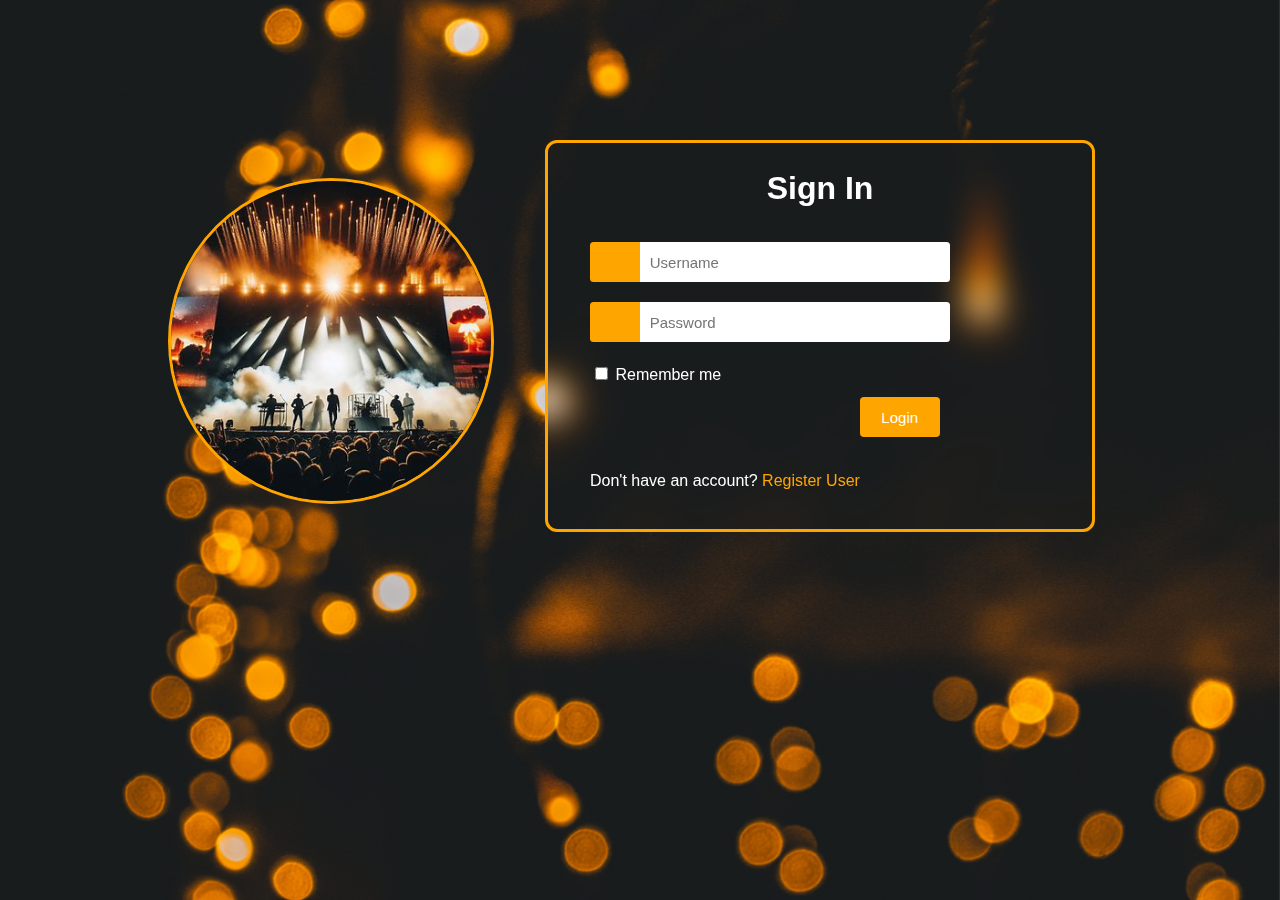
<file: index.html>
<!-- Login Form -->

<!DOCTYPE html>
<html lang="en">

<head>
    <meta charset="UTF-8">
    <meta name="viewport" content="width=device-width, initial-scale=1.0">
    <title>Sign In</title>
    <link rel="stylesheet" href="https://cdnjs.cloudflare.com/ajax/libs/font-awesome/6.5.1/css/all.min.css"
        integrity="sha512-DTOQO9RWCH3ppGqcWaEA1BIZOC6xxalwEsw9c2QQeAIftl+Vegovlnee1c9QX4TctnWMn13TZye+giMm8e2LwA=="
        crossorigin="anonymous" referrerpolicy="no-referrer" />
    <style>
        * {
            font-family: Arial;
        }

        #background {
            width: 100%;
            height: 100%;
            object-fit: cover;
            position: fixed;
            left: 0px;
            right: 0px;
            top: 0px;
            bottom: 0px;
            z-index: -1;
        }

        #image1 {
            display: inline-block;
            width: 320px;
            height: fit-content;
            border: 3px solid orange;
            border-radius: 50%;
            position: relative;
            left: 160px;
            top: 170px;
            animation: rotateimg 25s infinite linear;
        }

        @keyframes rotateimg {
            from {
                transform: rotate(0deg);
            }

            to {
                transform: rotate(360deg);
            }
        }

        fieldset {
            /*background-color: black;*/
            backdrop-filter: blur(15px);
            /*background: rgba(255, 255, 255, 0.2);*/
            color: white;
            width: 520px;
            height: 370px;
            border: 3.5px solid orange;
            border-radius: 12px;
            margin-top: 140px;
            position: absolute;
            top: 0px;
            left: 543px;
        }

        #content {
            position: relative;
            left: 30px;
        }

        h1 {
            margin-bottom: 35px;
        }

        #username {
            width: 360px;
            height: 40px;
            display: flex;
            margin-bottom: 20px;
        }

        #user-logo {
            width: 50px;
            border: none;
            background-color: orange;
            border-top-left-radius: 3.5px;
            border-bottom-left-radius: 3.5px;
            font-size: 20px;
            display: flex;
            justify-content: center;
            align-items: center;
        }

        #user-input {
            width: 300px;
            border: none;
            outline: none;
            font-size: 15px;
            padding-left: 10px;
            border-top-right-radius: 3.5px;
            border-bottom-right-radius: 3.5px;
        }

        #user-input:hover {
            border: 2px solid orange;
        }

        #password {
            width: 360px;
            height: 40px;
            display: flex;
            margin-bottom: 20px;
        }

        #password-logo {
            width: 50px;
            border: none;
            background-color: orange;
            border-top-left-radius: 3.5px;
            border-bottom-left-radius: 3.5px;
            font-size: 20px;
            display: flex;
            justify-content: center;
            align-items: center;
        }

        #password-input {
            width: 300px;
            border: none;
            outline: none;
            font-size: 15px;
            padding-left: 10px;
            border-top-right-radius: 3.5px;
            border-bottom-right-radius: 3.5px;
        }

        #password-input:hover {
            border: 2px solid orange;
        }

        #remember {
            height: 28px;
            display: inline-block;
        }

        #rem-text {
            position: relative;
            bottom: 8px;
            left: 1px;
        }

        #login {
            width: 80px;
            height: 40px;
            background-color: orange;
            font-size: 15px;
            border: none;
            border-radius: 4px;
            margin-bottom: 30px;
            position: relative;
            left: 135px;
            top: 35px;
        }

        a {
            text-decoration: none;
            color: orange;
        }

        #reg {
            position: relative;
            top: 40px;
        }

        #login:hover {
            background-color: rgb(231, 150, 0);
            border: 2px solid white;
        }

        a:hover {
            text-decoration: underline;
        }
    </style>
</head>

<body>

    <img src="img/orange-background.webp" alt="Orange" id="background">

    <img src="img/concert-image2.jpg" alt="MBU" id="image1">

    <fieldset>
        <form action="">
            <h1 align="center">Sign In</h1>
            <div id="content">
                <div id="username">
                    <div id="user-logo">
                        <i class="fa-solid fa-user"></i>
                    </div>
                    <input type="text" id="user-input" placeholder="Username" required>
                </div>

                <div id="password">
                    <div id="password-logo">
                        <i class="fa-solid fa-key"></i>
                    </div>
                    <input type="password" id="password-input" placeholder="Password" required>
                </div>

                <label for="rem-text">
                    <input type="checkbox" id="rem-text">
                    <span id="rem-text">Remember me</span></label>

                <button id="login" onclick="save()"><a href="HomePage.html" style="color: #fff;">Login</a></button><br>

                <div id="reg">
                    <span>Don't have an account?</span>
                    <a href="SignUp.html" target="_blank">Register User</a>
                </div>
        </form>
        </div>
    </fieldset>

    <script>

        function save() {
            var x = document.getElementById("user-input").value;
            localStorage.setItem("f1", x);
            var y = document.getElementById("password-input").value;
            localStorage.setItem("p1", y);
        }

    </script>
</body>

</html>
</file>
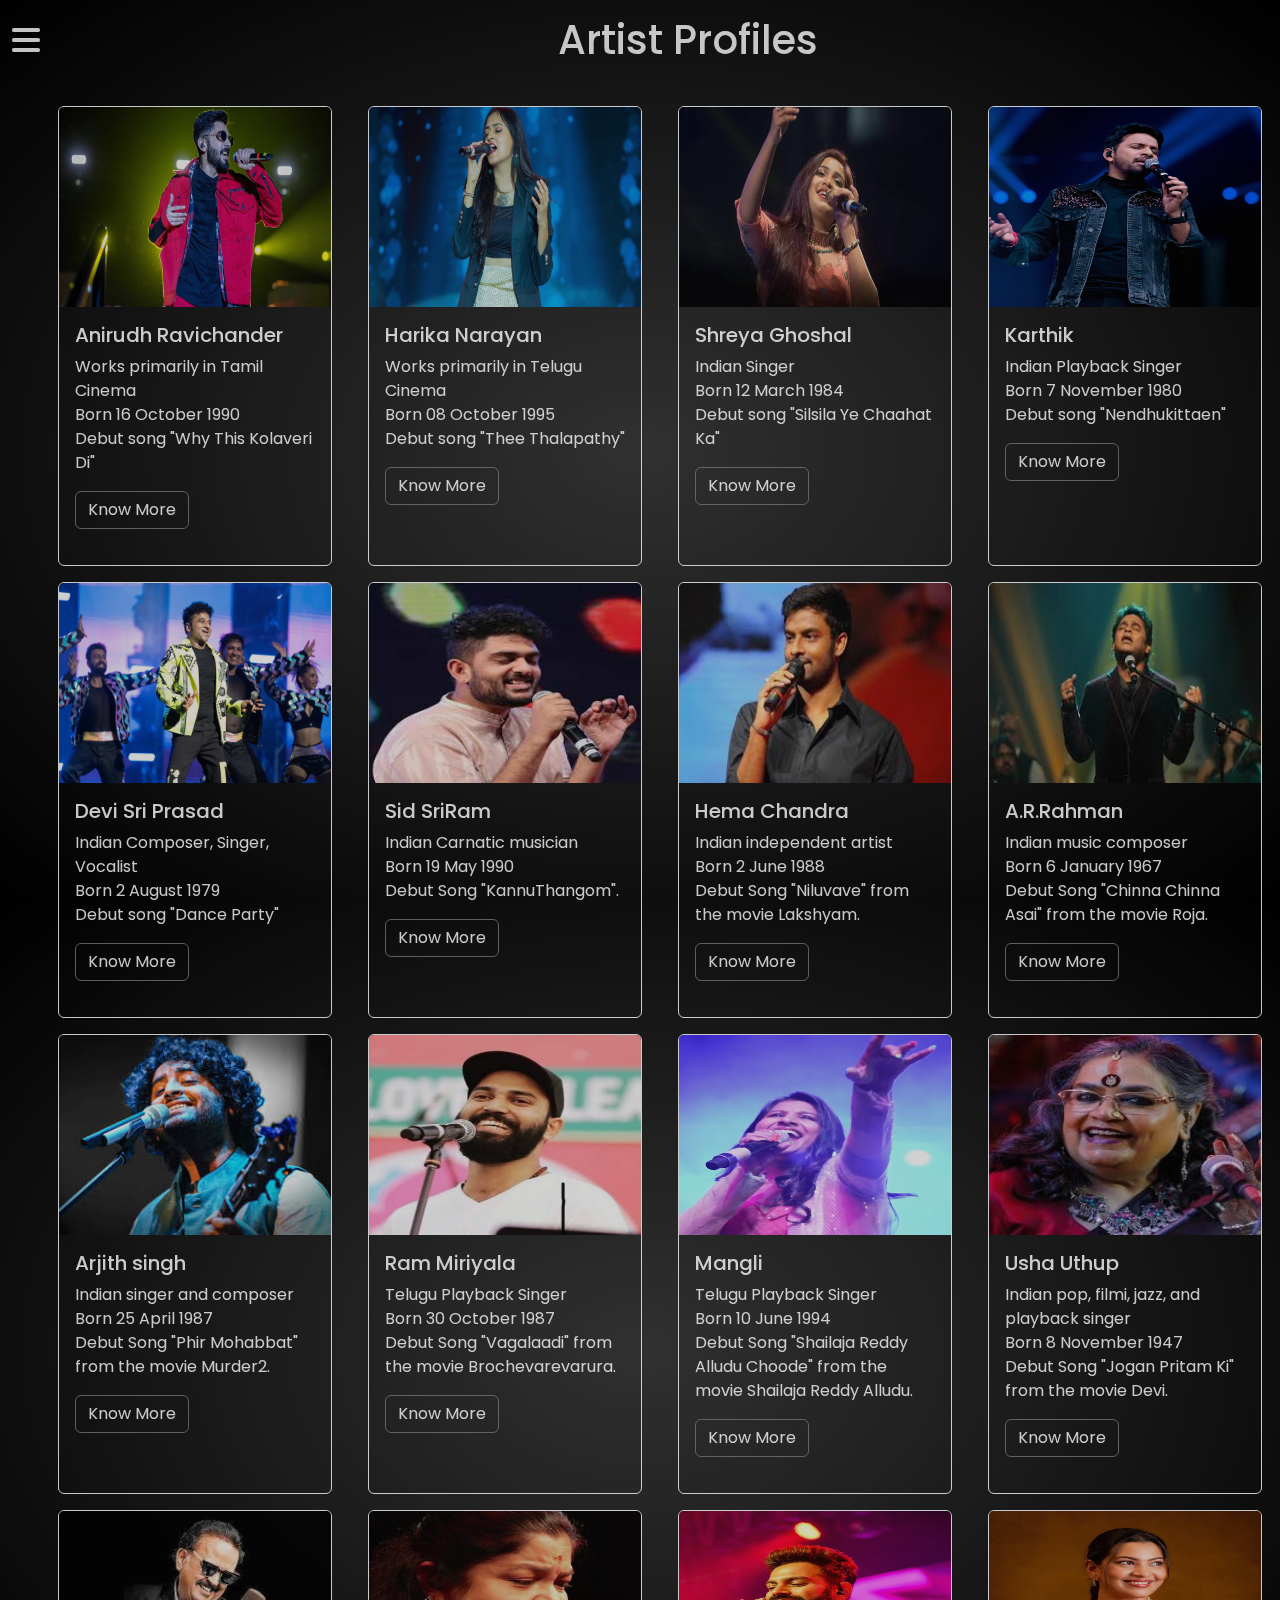
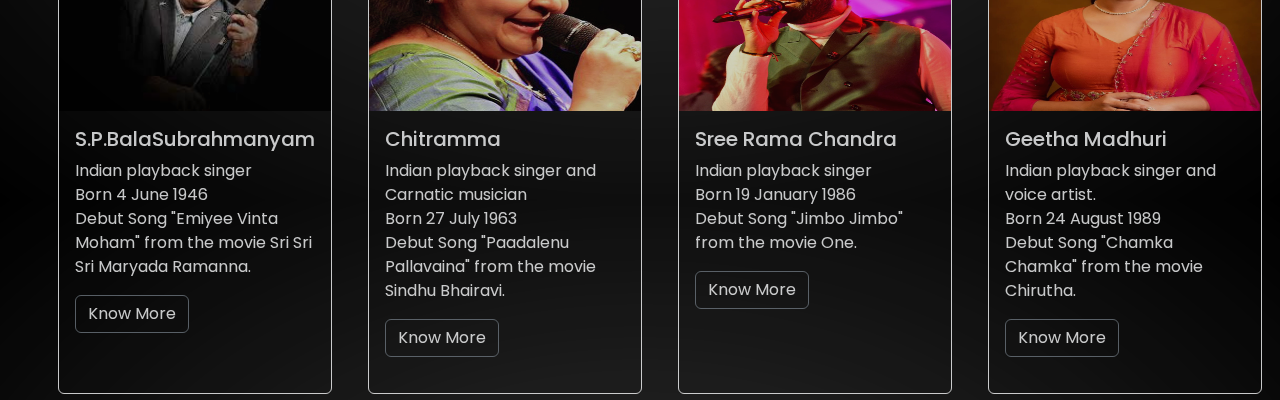
<file: Artistprofiles.html>
<!DOCTYPE html>
<html lang="en">

<head>
    <meta charset="UTF-8" />
    <meta http-equiv="X-UA-Compatible" content="IE=edge" />
    <meta name="viewport" content="width=device-width, initial-scale=1.0" />
    <title>ConcertConnect-Profiles</title>
    
    <link rel="preconnect" href="https://fonts.googleapis.com">
    <link rel="preconnect" href="https://fonts.gstatic.com" crossorigin>
    <link
        href="https://fonts.googleapis.com/css2?family=Poppins:ital,wght@0,100;0,200;0,300;0,400;0,500;0,600;0,700;0,800;0,900;1,100;1,200;1,300;1,400;1,500;1,600;1,700;1,800;1,900&display=swap"
        rel="stylesheet">
    <link rel="stylesheet" href="https://cdnjs.cloudflare.com/ajax/libs/font-awesome/6.5.1/css/all.min.css">
    <link href="https://cdn.jsdelivr.net/npm/bootstrap@5.3.3/dist/css/bootstrap.min.css" rel="stylesheet"
        integrity="sha384-QWTKZyjpPEjISv5WaRU9OFeRpok6YctnYmDr5pNlyT2bRjXh0JMhjY6hW+ALEwIH" crossorigin="anonymous">
    <link rel="stylesheet" href="css/HomePage.css" />
</head>

<body>
    <div class="main">
        <div id="main_cards" class="main_content">
            <h1 class="heading">Artist Profiles</h1>
            <div class="row row-cols-1 row-cols-md-4 g-3 me-5 my-3">
                <div class="col">
                    <div class="card text-light border-light bg-transparent h-100 ap_card">
                        <img src="img/artist1.jpg" class="card-img-top ap_img" alt="...">
                        <div class="card-body">
                            <h5 class="card-title">Anirudh Ravichander</h5>
                            <p class="card-text">Works primarily in Tamil Cinema <br> Born 16 October 1990 <br> Debut song "Why This Kolaveri Di"
                                </p>
                            <a href="https://en.wikipedia.org/wiki/Anirudh_Ravichander" class="btn btn-outline-secondary text-light ap-btn">Know More</a>
                        </div>
                    </div>
                </div>
                <div class="col">
                    <div class="card text-light border-light bg-transparent h-100 ap_card">
                        <img src="img/artist2.jpg" class="card-img-top ap_img" alt="...">
                        <div class="card-body">
                            <h5 class="card-title">Harika Narayan</h5>
                            <p class="card-text">Works primarily in Telugu Cinema <br> Born 08 October 1995 <br> Debut song "Thee Thalapathy"</p>
                            <a href="https://www.instagram.com/harika_narayan/?hl=en" class="btn btn-outline-secondary text-light ap-btn">Know More</a>
                        </div>
                    </div>
                </div>
                <div class="col">
                    <div class="card text-light border-light bg-transparent h-100 ap_card">
                        <img src="img/artist3.jpg" class="card-img-top ap_img" alt="...">
                        <div class="card-body">
                            <h5 class="card-title">Shreya Ghoshal</h5>
                            <p class="card-text">Indian Singer <br> Born 12 March 1984 <br> Debut song "Silsila Ye Chaahat Ka"
                               </p>
                                <a href="https://en.wikipedia.org/wiki/Shreya_Ghoshal" class="btn btn-outline-secondary text-light ap-btn">Know More</a>
                        </div>
                    </div>
                </div>
                <div class="col">
                    <div class="card text-light border-light bg-transparent h-100 ap_card">
                        <img src="img/artist10.jpg" class="card-img-top ap_img" alt="...">
                        <div class="card-body">
                            <h5 class="card-title">Karthik</h5>
                            <p class="card-text">Indian Playback Singer <br> Born 7 November 1980 <br> Debut song "Nendhukittaen"
                                </p>
                                <a href="https://en.wikipedia.org/wiki/Karthik_(singer)" class="btn btn-outline-secondary text-light ap-btn">Know More</a>
                        </div>
                    </div>
                </div>
                <div class="col">
                    <div class="card text-light border-light bg-transparent h-100 ap_card">
                        <img src="img/artist4.jpg" class="card-img-top ap_img" alt="...">
                        <div class="card-body">
                            <h5 class="card-title">Devi Sri Prasad</h5>
                            <p class="card-text">Indian Composer, Singer, Vocalist<br> Born 2 August 1979 <br> Debut song "Dance Party"
                                </p>
                                <a href="https://en.wikipedia.org/wiki/Devi_Sri_Prasad" class="btn btn-outline-secondary text-light ap-btn">Know More</a>
                        </div>
                    </div>
                </div>
                <div class="col">
                    <div class="card text-light border-light bg-transparent h-100 ap_card">
                        <img src="img/artist5.jpeg" class="card-img-top ap_img" alt="...">
                        <div class="card-body">
                            <h5 class="card-title">Sid SriRam</h5>
                            <p class="card-text">Indian Carnatic musician <br>Born 19 May 1990<br> Debut Song "KannuThangom".</p>
                                <a href="https://en.wikipedia.org/wiki/Sid_Sriram" class="btn btn-outline-secondary text-light ap-btn">Know More</a>
                        </div>
                    </div>
                </div>
                <div class="col">
                    <div class="card text-light border-light bg-transparent h-100 ap_card">
                        <img src="img/artist6.jpeg" class="card-img-top ap_img" alt="...">
                        <div class="card-body">
                            <h5 class="card-title">Hema Chandra</h5>
                            <p class="card-text">Indian independent artist <br>Born 2 June 1988<br> Debut Song "Niluvave" from the movie Lakshyam.</p>
                                <a href="https://en.wikipedia.org/wiki/Hemachandra_(singer)" class="btn btn-outline-secondary text-light ap-btn">Know More</a>
                        </div>
                    </div>
                </div>
                <div class="col">
                    <div class="card text-light border-light bg-transparent h-100 ap_card">
                        <img src="img/artist7.jpeg" class="card-img-top ap_img" alt="...">
                        <div class="card-body">
                            <h5 class="card-title">A.R.Rahman</h5>
                            <p class="card-text">Indian music composer <br>Born 6 January 1967<br> Debut Song "Chinna Chinna Asai" from the movie Roja.
                                </p>
                                <a href="https://en.wikipedia.org/wiki/A._R._Rahman" class="btn btn-outline-secondary text-light ap-btn">Know More</a>
                        </div>
                    </div>
                </div>
                <div class="col">
                    <div class="card text-light border-light bg-transparent h-100 ap_card">
                        <img src="img/artist8.jpeg" class="card-img-top ap_img" alt="...">
                        <div class="card-body">
                            <h5 class="card-title">Arjith singh</h5>
                            <p class="card-text">Indian singer and composer <br>Born 25 April 1987<br> Debut Song "Phir Mohabbat" from the movie Murder2.
                                </p>
                                <a href="https://hi.wikipedia.org/wiki/%E0%A4%85%E0%A4%B0%E0%A4%BF%E0%A4%9C%E0%A5%80%E0%A4%A4_%E0%A4%B8%E0%A4%BF%E0%A4%82%E0%A4%B9" class="btn btn-outline-secondary text-light ap-btn">Know More</a>
                        </div>
                    </div>
                </div>
                <div class="col">
                    <div class="card text-light border-light bg-transparent h-100 ap_card">
                        <img src="img/artist9.jpg" class="card-img-top ap_img" alt="...">
                        <div class="card-body">
                            <h5 class="card-title">Ram Miriyala</h5>
                            <p class="card-text">Telugu Playback Singer <br>Born 30 October 1987<br> Debut Song "Vagalaadi" from the movie Brochevarevarura.</p>
                                <a href="https://en.wikipedia.org/wiki/Ram_Miriyala" class="btn btn-outline-secondary text-light ap-btn">Know More</a>
                        </div>
                    </div>
                </div>
                <div class="col">
                    <div class="card text-light border-light bg-transparent h-100 ap_card">
                        <img src="img/artist11.png" class="card-img-top ap_img" alt="...">
                        <div class="card-body">
                            <h5 class="card-title">Mangli</h5>
                            <p class="card-text">Telugu Playback Singer <br>Born 10 June 1994<br> Debut Song "Shailaja Reddy Alludu Choode" from the movie Shailaja Reddy Alludu.</p>
                                <a href="https://en.wikipedia.org/wiki/Mangli" class="btn btn-outline-secondary text-light ap-btn">Know More</a>
                        </div>
                    </div>
                </div>
                <div class="col">
                    <div class="card text-light border-light bg-transparent h-100 ap_card">
                        <img src="img/artist12.jpeg" class="card-img-top ap_img" alt="...">
                        <div class="card-body">
                            <h5 class="card-title">Usha Uthup</h5>
                            <p class="card-text">Indian pop, filmi, jazz, and playback singer <br>Born 8 November 1947<br> Debut Song "Jogan Pritam Ki" from the movie Devi.
                            </p>
                                <a href="https://en.wikipedia.org/wiki/Usha_Uthup" class="btn btn-outline-secondary text-light ap-btn">Know More</a>
                        </div>
                    </div>
                </div>
                <div class="col">
                    <div class="card text-light border-light bg-transparent h-100 ap_card">
                        <img src="img/artist13.jpeg" class="card-img-top ap_img" alt="...">
                        <div class="card-body">
                            <h5 class="card-title">S.P.BalaSubrahmanyam</h5>
                            <p class="card-text">Indian playback singer <br>Born 4 June 1946<br> Debut Song "Emiyee Vinta Moham" from the movie
                            Sri Sri Sri Maryada Ramanna.</p>
                                <a href="https://en.wikipedia.org/wiki/S._P._Balasubrahmanyam" class="btn btn-outline-secondary text-light ap-btn">Know More</a>
                        </div>
                    </div>
                </div>
                <div class="col">
                    <div class="card text-light border-light bg-transparent h-100 ap_card">
                        <img src="img/artist14.jpg" class="card-img-top ap_img" alt="...">
                        <div class="card-body">
                            <h5 class="card-title">Chitramma</h5>
                            <p class="card-text">Indian playback singer and Carnatic musician <br>Born 27 July 1963<br> Debut Song "Paadalenu Pallavaina" from the movie
                            Sindhu Bhairavi.</p>
                                <a href="https://en.wikipedia.org/wiki/K._S._Chithra" class="btn btn-outline-secondary text-light ap-btn">Know More</a>
                        </div>
                    </div>
                </div>
                <div class="col">
                    <div class="card text-light border-light bg-transparent h-100 ap_card">
                        <img src="img/artist15.jpeg" class="card-img-top ap_img" alt="...">
                        <div class="card-body">
                            <h5 class="card-title">Sree Rama Chandra</h5>
                            <p class="card-text">Indian playback singer<br>Born 19 January 1986<br> Debut Song "Jimbo Jimbo" from the movie
                            One.</p>
                                <a href="https://en.wikipedia.org/wiki/Sreerama_Chandra" class="btn btn-outline-secondary text-light ap-btn">Know More</a>
                        </div>
                    </div>
                </div>
                <div class="col">
                    <div class="card text-light border-light bg-transparent h-100 ap_card">
                        <img src="img/artist16.jpg" class="card-img-top ap_img" alt="...">
                        <div class="card-body">
                            <h5 class="card-title">Geetha Madhuri</h5>
                            <p class="card-text">Indian playback singer and voice artist.<br>Born 24 August 1989<br> Debut Song "Chamka Chamka" from the movie
                            Chirutha.</p>
                            <a href="https://en.wikipedia.org/wiki/Geetha_Madhuri" class="btn btn-outline-secondary text-light ap-btn">Know More</a>
                        </div>
                    </div>
                </div>
            </div>
        </div>
        <div class="main_box">
            <input type="checkbox" id="check" />
            <div class="nav_icon">
                <div class="btn_one">
                    <label for="check" style="color: white">
                        <i class="fa-solid fa-bars"></i>
                    </label>
                </div>
            </div>
            <div class="sidebar_menu">
                <div class="logo">
                    <a href="HomePage.html">Concert Connect</a>
                </div>
        
                <div class="btn_two">
                    <label for="check">
                        <i class="fa-solid fa-xmark"></i>
                    </label>
                </div>
        
                <div class="menu">
                    <ul>
                        <li>
                            <a href="ConcertListings.html">Concert Listings</a>
                        </li>
                        <li>
                            <a href="#">Artist Profiles</a>
                        </li>
                        <li>
                            <a href="ConcertMerchandise.html">Concert Merchandise</a>
                        </li>
                        <!-- <li>
                            <a href="Blog.html">Blog</a>
                        </li>
                        <li>
                            <a href="Feedback.html">Feedback</a>
                        </li> -->
                        <li>
                            <a href="index.html">Logout</a>
                        </li>
                    </ul>
                </div>
                <div class="social_media">
                    <ul>
                        <a href="#"><i class="fa-brands fa-facebook"></i></i></a>
                        <a href="#"><i class="fa-brands fa-twitter"></i></a>
                        <a href="#"><i class="fa-brands fa-instagram"></i></i></a>
                        <a href="#"><i class="fa-brands fa-youtube"></i></a>
                    </ul>
                </div>
            </div>
    </div>
    </div>
    <script src="https://cdn.jsdelivr.net/npm/@popperjs/core@2.11.8/dist/umd/popper.min.js"
        integrity="sha384-I7E8VVD/ismYTF4hNIPjVp/Zjvgyol6VFvRkX/vR+Vc4jQkC+hVqc2pM8ODewa9r"
        crossorigin="anonymous"></script>
    <script src="https://cdn.jsdelivr.net/npm/bootstrap@5.3.3/dist/js/bootstrap.min.js"
        integrity="sha384-0pUGZvbkm6XF6gxjEnlmuGrJXVbNuzT9qBBavbLwCsOGabYfZo0T0to5eqruptLy"
        crossorigin="anonymous"></script>
</body>

</html>
</file>
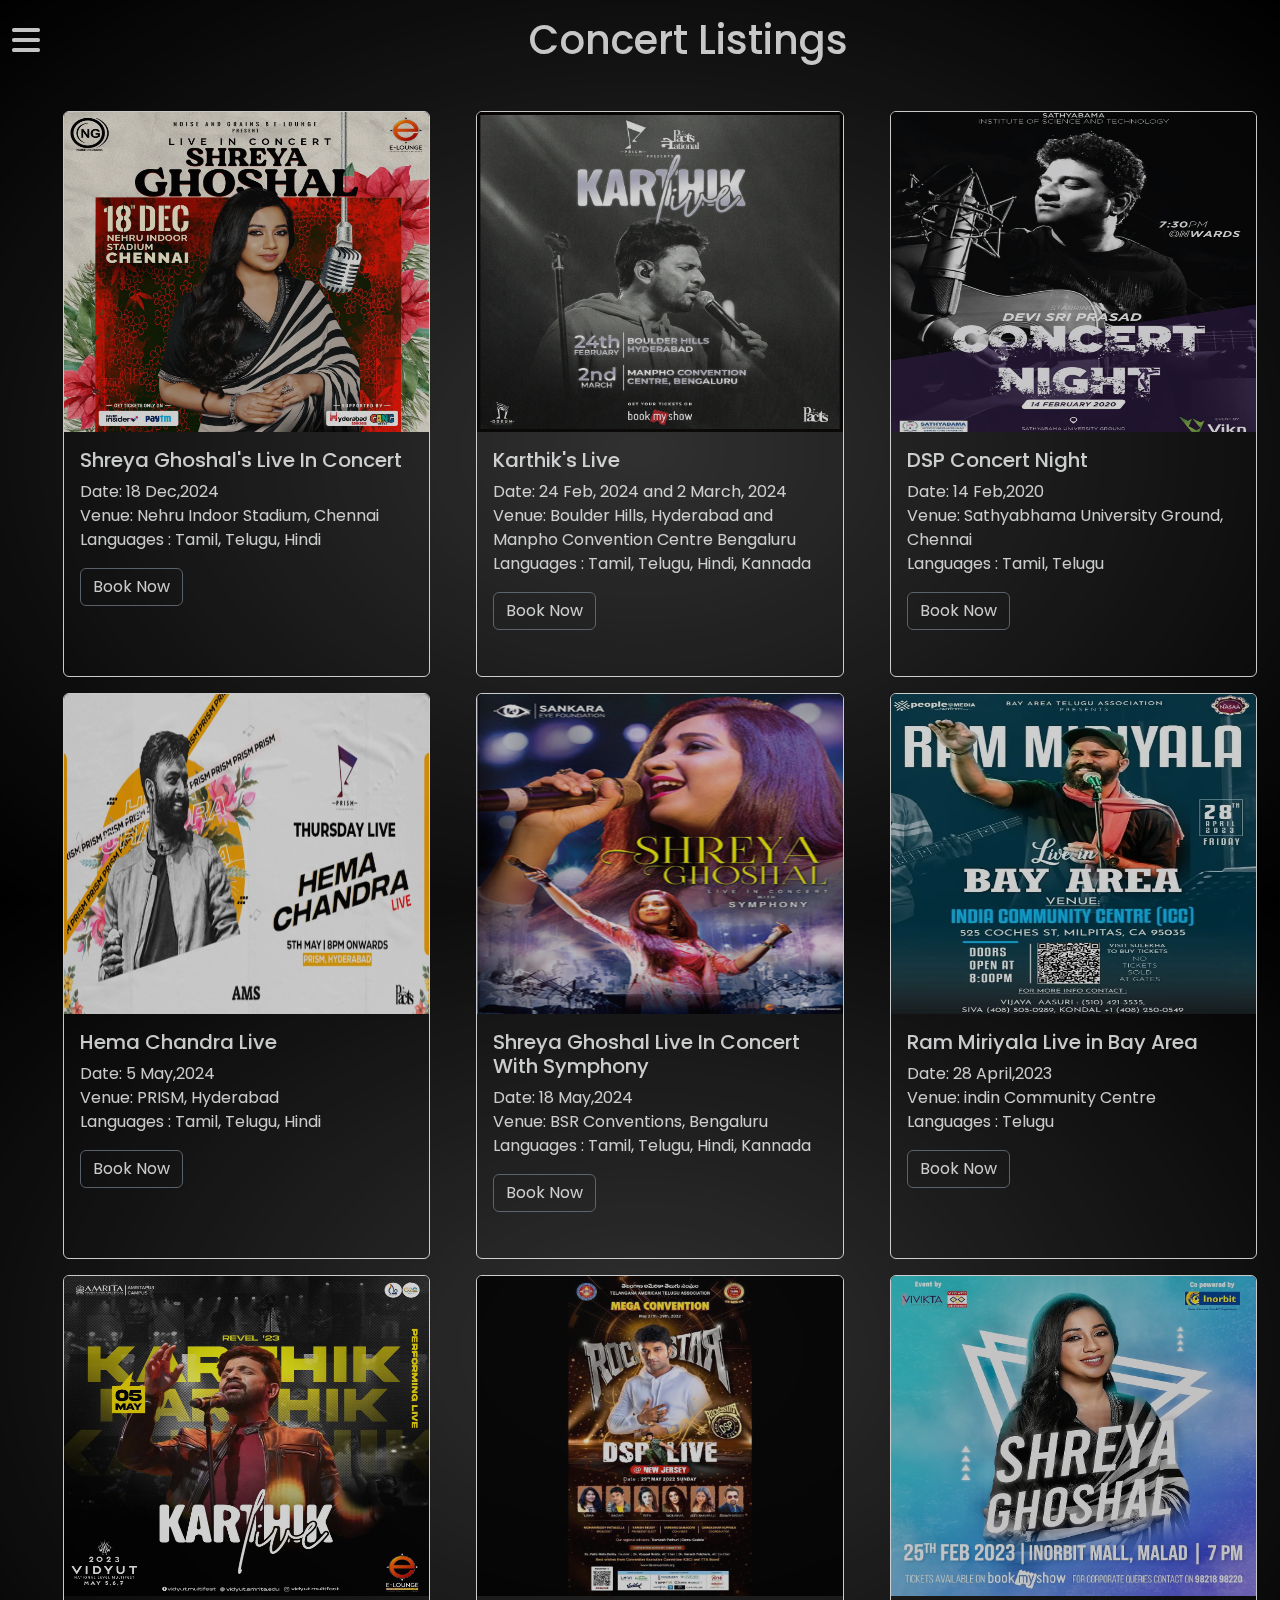
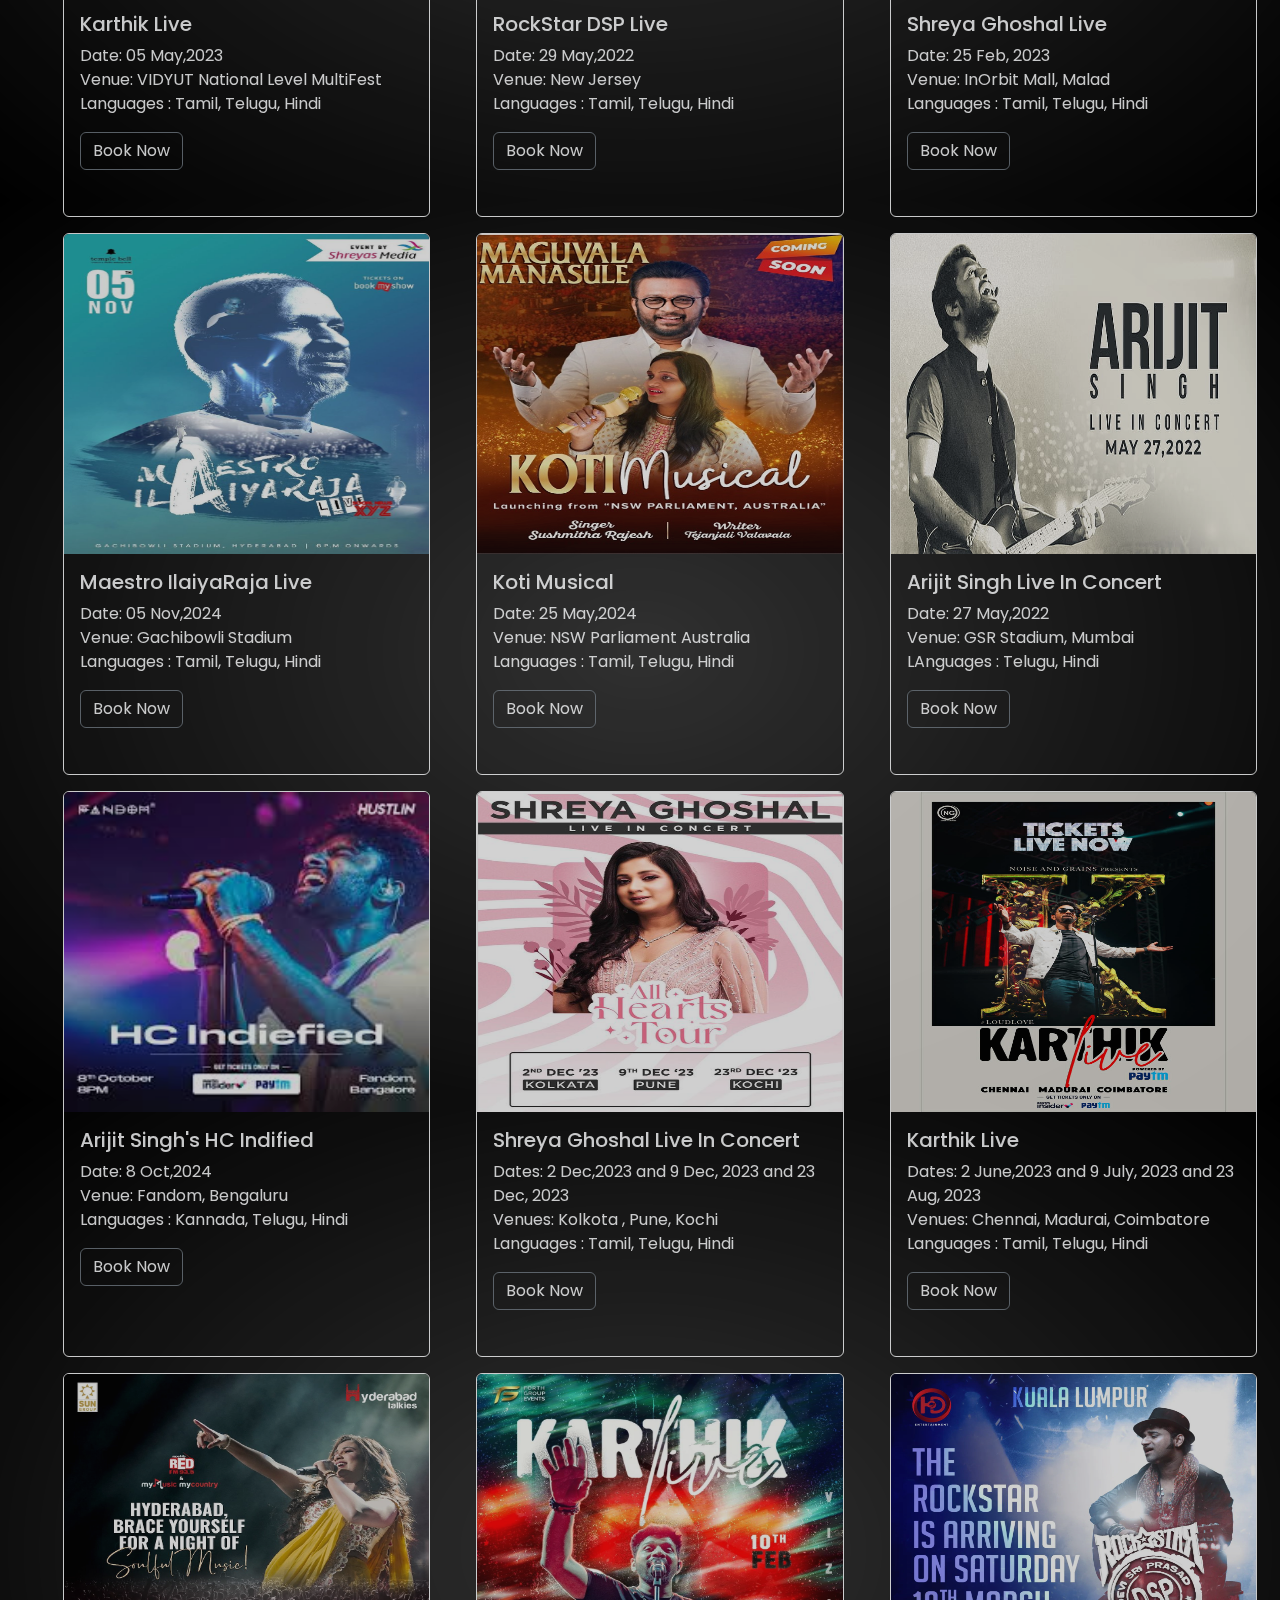
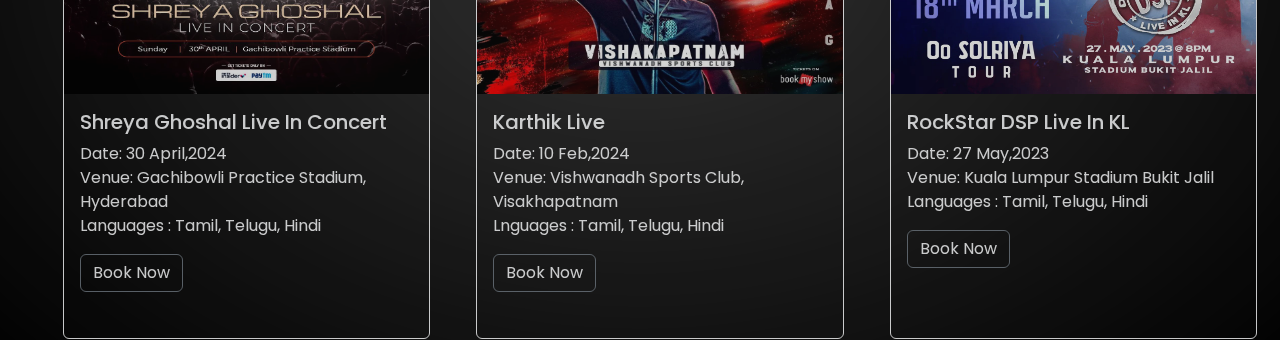
<file: ConcertListings.html>
<!DOCTYPE html>
<html lang="en">

<head>
    <meta charset="UTF-8" />
    <meta http-equiv="X-UA-Compatible" content="IE=edge" />
    <meta name="viewport" content="width=device-width, initial-scale=1.0" />
    <title>ConcertConnect-Listings</title>
    
    <link rel="preconnect" href="https://fonts.googleapis.com">
    <link rel="preconnect" href="https://fonts.gstatic.com" crossorigin>
    <link
        href="https://fonts.googleapis.com/css2?family=Poppins:ital,wght@0,100;0,200;0,300;0,400;0,500;0,600;0,700;0,800;0,900;1,100;1,200;1,300;1,400;1,500;1,600;1,700;1,800;1,900&display=swap"
        rel="stylesheet">
    <link rel="stylesheet" href="https://cdnjs.cloudflare.com/ajax/libs/font-awesome/6.5.1/css/all.min.css">
    <link href="https://cdn.jsdelivr.net/npm/bootstrap@5.3.3/dist/css/bootstrap.min.css" rel="stylesheet"
        integrity="sha384-QWTKZyjpPEjISv5WaRU9OFeRpok6YctnYmDr5pNlyT2bRjXh0JMhjY6hW+ALEwIH" crossorigin="anonymous">
    <link rel="stylesheet" href="css/HomePage.css" />
</head>

<body>
    <div class="main">
        <div id="main_cards" class="main_content">
            <h1 class="heading">Concert Listings</h1>
            <div class="row row-cols-1 row-cols-md-3 g-3 me-5 my-3">
                <div class="col">
                    <div class="card text-light border-light bg-transparent h-100 cl_card">
                        <img src="img/concertlisting-19.jpg" class="card-img-top cl_img" alt="...">
                        <div class="card-body">
                            <h5 class="card-title">Shreya Ghoshal's Live In Concert</h5>
                            <p class="card-text">Date: 18 Dec,2024 <br> Venue: Nehru Indoor Stadium, Chennai<br>Languages : Tamil, Telugu, Hindi</p>
                            <a href="#" class="btn btn-outline-secondary text-light cl_btn">Book Now</a>
                        </div>
                    </div>
                </div>
                <div class="col">
                    <div class="card text-light border-light bg-transparent h-100 cl_card">
                        <img src="img/concertlisting-21.jpg" class="card-img-top cl_img" alt="...">
                        <div class="card-body">
                            <h5 class="card-title">Karthik's Live</h5>
                            <p class="card-text">Date: 24 Feb, 2024  and 2 March, 2024<br> Venue: Boulder Hills, Hyderabad  and Manpho Convention Centre Bengaluru<br>Languages : Tamil, Telugu, Hindi, Kannada</p>
                            <a href="#" class="btn btn-outline-secondary text-light cl_btn">Book Now</a>
                        </div>
                    </div>
                </div>
                <div class="col">
                    <div class="card text-light border-light bg-transparent h-100 cl_card">
                        <img src="img/concertlisting-28.jpg" class="card-img-top cl_img" alt="...">
                        <div class="card-body">
                            <h5 class="card-title">DSP Concert Night</h5>
                            <p class="card-text">Date: 14 Feb,2020 <br> Venue: Sathyabhama University Ground, Chennai <br>Languages : Tamil, Telugu</p>
                            <a href="#" class="btn btn-outline-secondary text-light cl_btn">Book Now</a>
                        </div>
                    </div>
                </div>
                <div class="col">
                    <div class="card text-light border-light bg-transparent h-100 cl_card">
                        <img src="img/concertlisting-14.png" class="card-img-top cl_img" alt="...">
                        <div class="card-body">
                            <h5 class="card-title">Hema Chandra Live</h5>
                            <p class="card-text">Date: 5 May,2024 <br> Venue: PRISM, Hyderabad <br>Languages : Tamil, Telugu, Hindi</p>
                            <a href="#" class="btn btn-outline-secondary text-light cl_btn">Book Now</a>
                        </div>
                    </div>
                </div>
                <div class="col">
                    <div class="card text-light border-light bg-transparent h-100 cl_card">
                        <img src="img/concertlisting-7.jpg" class="card-img-top cl_img" alt="...">
                        <div class="card-body">
                            <h5 class="card-title">Shreya Ghoshal Live In Concert With Symphony</h5>
                            <p class="card-text">Date: 18 May,2024 <br> Venue: BSR Conventions, Bengaluru <br>Languages : Tamil, Telugu, Hindi, Kannada</p>
                            <a href="#" class="btn btn-outline-secondary text-light cl_btn">Book Now</a>
                        </div>
                    </div>
                </div>
                <div class="col">
                    <div class="card text-light border-light bg-transparent h-100 cl_card">
                        <img src="img/concertlisting-8.png" class="card-img-top cl_img" alt="...">
                        <div class="card-body">
                            <h5 class="card-title">Ram Miriyala Live in Bay Area</h5>
                            <p class="card-text">Date: 28 April,2023 <br> Venue: indin Community Centre <br>Languages : Telugu</p>
                            <a href="#" class="btn btn-outline-secondary text-light cl_btn">Book Now</a>
                        </div>
                    </div>
                </div>
                <div class="col">
                    <div class="card text-light border-light bg-transparent h-100 cl_card">
                        <img src="img/concertlisting-24.jpg" class="card-img-top cl_img" alt="...">
                        <div class="card-body">
                            <h5 class="card-title">Karthik Live</h5>
                            <p class="card-text">Date: 05 May,2023 <br> Venue: VIDYUT National Level MultiFest <br>Languages : Tamil, Telugu, Hindi</p>
                            <a href="#" class="btn btn-outline-secondary text-light cl_btn">Book Now</a>
                        </div>
                    </div>
                </div>
                <div class="col">
                    <div class="card text-light border-light bg-transparent h-100 cl_card">
                        <img src="img/concertlisting-29.jpg" class="card-img-top cl_img" alt="...">
                        <div class="card-body">
                            <h5 class="card-title">RockStar DSP Live</h5>
                            <p class="card-text">Date: 29 May,2022 <br> Venue: New Jersey <br>Languages : Tamil, Telugu, Hindi</p>
                            <a href="#" class="btn btn-outline-secondary text-light cl_btn">Book Now</a>
                        </div>
                    </div>
                </div>
                <div class="col">
                    <div class="card text-light border-light bg-transparent h-100 cl_card">
                        <img src="img/concertlisting-17.jpg" class="card-img-top cl_img" alt="...">
                        <div class="card-body">
                            <h5 class="card-title">Shreya Ghoshal Live</h5>
                            <p class="card-text">Date: 25 Feb, 2023 <br> Venue: InOrbit Mall, Malad <br>Languages : Tamil, Telugu, Hindi</p>
                            <a href="#" class="btn btn-outline-secondary text-light cl_btn">Book Now</a>
                        </div>
                    </div>
                </div>
                <div class="col">
                    <div class="card text-light border-light bg-transparent h-100 cl_card">
                        <img src="img/concertlisting-11.jpg" class="card-img-top cl_img" alt="...">
                        <div class="card-body">
                            <h5 class="card-title">Maestro IlaiyaRaja Live</h5>
                            <p class="card-text">Date: 05 Nov,2024 <br> Venue: Gachibowli Stadium <br>Languages : Tamil, Telugu, Hindi</p>
                            <a href="#" class="btn btn-outline-secondary text-light cl_btn">Book Now</a>
                        </div>
                    </div>
                </div>
                <div class="col">
                    <div class="card text-light border-light bg-transparent h-100 cl_card">
                        <img src="img/conccertlisting-12.jpg" class="card-img-top cl_img" alt="...">
                        <div class="card-body">
                            <h5 class="card-title">Koti Musical</h5>
                            <p class="card-text">Date: 25 May,2024 <br> Venue: NSW Parliament Australia <br>Languages : Tamil, Telugu, Hindi</p>
                            <a href="#" class="btn btn-outline-secondary text-light cl_btn">Book Now</a>
                        </div>
                    </div>
                </div>
                <div class="col">
                    <div class="card text-light border-light bg-transparent h-100 cl_card">
                        <img src="img/concertlisting-13.jpg" class="card-img-top cl_img" alt="...">
                        <div class="card-body">
                            <h5 class="card-title">Arijit Singh Live In Concert</h5>
                            <p class="card-text">Date: 27 May,2022 <br> Venue: GSR Stadium, Mumbai<br>LAnguages : Telugu, Hindi</p>
                            <a href="#" class="btn btn-outline-secondary text-light cl_btn">Book Now</a>
                        </div>
                    </div>
                </div>
                <div class="col">
                    <div class="card text-light border-light bg-transparent h-100 cl_card">
                        <img src="img/concertlistring-30.jpeg" class="card-img-top cl_img" alt="...">
                        <div class="card-body">
                            <h5 class="card-title">Arijit Singh's HC Indified</h5>
                            <p class="card-text">Date: 8 Oct,2024 <br> Venue: Fandom, Bengaluru<br>Languages : Kannada, Telugu, Hindi</p>
                            <a href="#" class="btn btn-outline-secondary text-light cl_btn">Book Now</a>
                        </div>
                    </div>
                </div>
                <div class="col">
                    <div class="card text-light border-light bg-transparent h-100 cl_card">
                        <img src="img/concertlisting-15.png" class="card-img-top cl_img" alt="...">
                        <div class="card-body">
                            <h5 class="card-title">Shreya Ghoshal Live In Concert</h5>
                            <p class="card-text">Dates: 2 Dec,2023 and 9 Dec, 2023 and 23 Dec, 2023<br> Venues: Kolkota , Pune, Kochi  <br>Languages : Tamil, Telugu, Hindi</p>
                            <a href="#" class="btn btn-outline-secondary text-light cl_btn">Book Now</a>
                        </div>
                    </div>
                </div>
                <div class="col">
                    <div class="card text-light border-light bg-transparent h-100 cl_card">
                        <img src="img/concertlisting-16.jpg" class="card-img-top cl_img" alt="...">
                        <div class="card-body">
                            <h5 class="card-title">Karthik Live</h5>
                            <p class="card-text">Dates: 2 June,2023 and 9 July, 2023 and 23 Aug, 2023<br> Venues: Chennai, Madurai, Coimbatore <br>Languages : Tamil, Telugu,
                            Hindi</p>
                            <a href="#" class="btn btn-outline-secondary text-light cl_btn">Book Now</a>
                        </div>
                    </div>
                </div>
                <div class="col">
                    <div class="card text-light border-light bg-transparent h-100 cl_card">
                        <img src="img/concertlisting-20.jpg" class="card-img-top cl_img" alt="...">
                        <div class="card-body">
                            <h5 class="card-title">Shreya Ghoshal Live In Concert</h5>
                            <p class="card-text">Date: 30 April,2024 <br> Venue: Gachibowli Practice Stadium, Hyderabad<br>Languages : Tamil, Telugu, Hindi</p>
                            <a href="#" class="btn btn-outline-secondary text-light cl_btn">Book Now</a>
                        </div>
                    </div>
                </div>
                <div class="col">
                    <div class="card text-light border-light bg-transparent h-100 cl_card">
                        <img src="img/concertlisting-22.jpg" class="card-img-top cl_img" alt="...">
                        <div class="card-body">
                            <h5 class="card-title">Karthik Live</h5>
                            <p class="card-text">Date: 10 Feb,2024 <br> Venue: Vishwanadh Sports Club, Visakhapatnam <br>Lnguages : Tamil, Telugu, Hindi</p>
                            <a href="#" class="btn btn-outline-secondary text-light cl_btn">Book Now</a>
                        </div>
                    </div>
                </div>
                <div class="col">
                    <div class="card text-light border-light bg-transparent h-100 cl_card">
                        <img src="img/concertlisting-27.jpg" class="card-img-top cl_img" alt="...">
                        <div class="card-body">
                            <h5 class="card-title">RockStar DSP Live In KL</h5>
                            <p class="card-text">Date: 27 May,2023 <br> Venue: Kuala Lumpur Stadium Bukit Jalil <br>Languages : Tamil, Telugu, Hindi</p>
                            <a href="#" class="btn btn-outline-secondary text-light cl_btn">Book Now</a>
                        </div>
                    </div>
                </div>
            </div>
        </div>
        <div class="main_box">
            <input type="checkbox" id="check" />
            <div class="nav_icon">
                <div class="btn_one">
                    <label for="check" style="color: white">
                        <i class="fa-solid fa-bars"></i>
                    </label>
                </div>
            </div>
            <div class="sidebar_menu">
                <div class="logo">
                    <a href="HomePage.html">Concert Connect</a>
                </div>
        
                <div class="btn_two">
                    <label for="check">
                        <i class="fa-solid fa-xmark"></i>
                    </label>
                </div>
        
                <div class="menu">
                    <ul>
                        <li>
                            <a href="#">Concert Listings</a>
                        </li>
                        <li>
                            <a href="Artistprofiles.html">Artist Profiles</a>
                        </li>
                        <li>
                            <a href="ConcertMerchandise.html">Concert Merchandise</a>
                        </li>
                        <!-- <li>
                            <a href="Blog.html">Blog</a>
                        </li>
                        <li>
                            <a href="Feedback.html">Feedback</a>
                        </li> -->
                        <li>
                            <a href="index.html">Logout</a>
                        </li>
                    </ul>
                </div>
                <div class="social_media">
                    <ul>
                        <a href="#"><i class="fa-brands fa-facebook"></i></i></a>
                        <a href="#"><i class="fa-brands fa-twitter"></i></a>
                        <a href="#"><i class="fa-brands fa-instagram"></i></i></a>
                        <a href="#"><i class="fa-brands fa-youtube"></i></a>
                    </ul>
                </div>
            </div>
        </div>
    </div>
    <div class="cl_footer">

    </div>
    <script src="https://cdn.jsdelivr.net/npm/@popperjs/core@2.11.8/dist/umd/popper.min.js"
        integrity="sha384-I7E8VVD/ismYTF4hNIPjVp/Zjvgyol6VFvRkX/vR+Vc4jQkC+hVqc2pM8ODewa9r"
        crossorigin="anonymous"></script>
    <script src="https://cdn.jsdelivr.net/npm/bootstrap@5.3.3/dist/js/bootstrap.min.js"
        integrity="sha384-0pUGZvbkm6XF6gxjEnlmuGrJXVbNuzT9qBBavbLwCsOGabYfZo0T0to5eqruptLy"
        crossorigin="anonymous"></script>
</body>
</html>
</file>
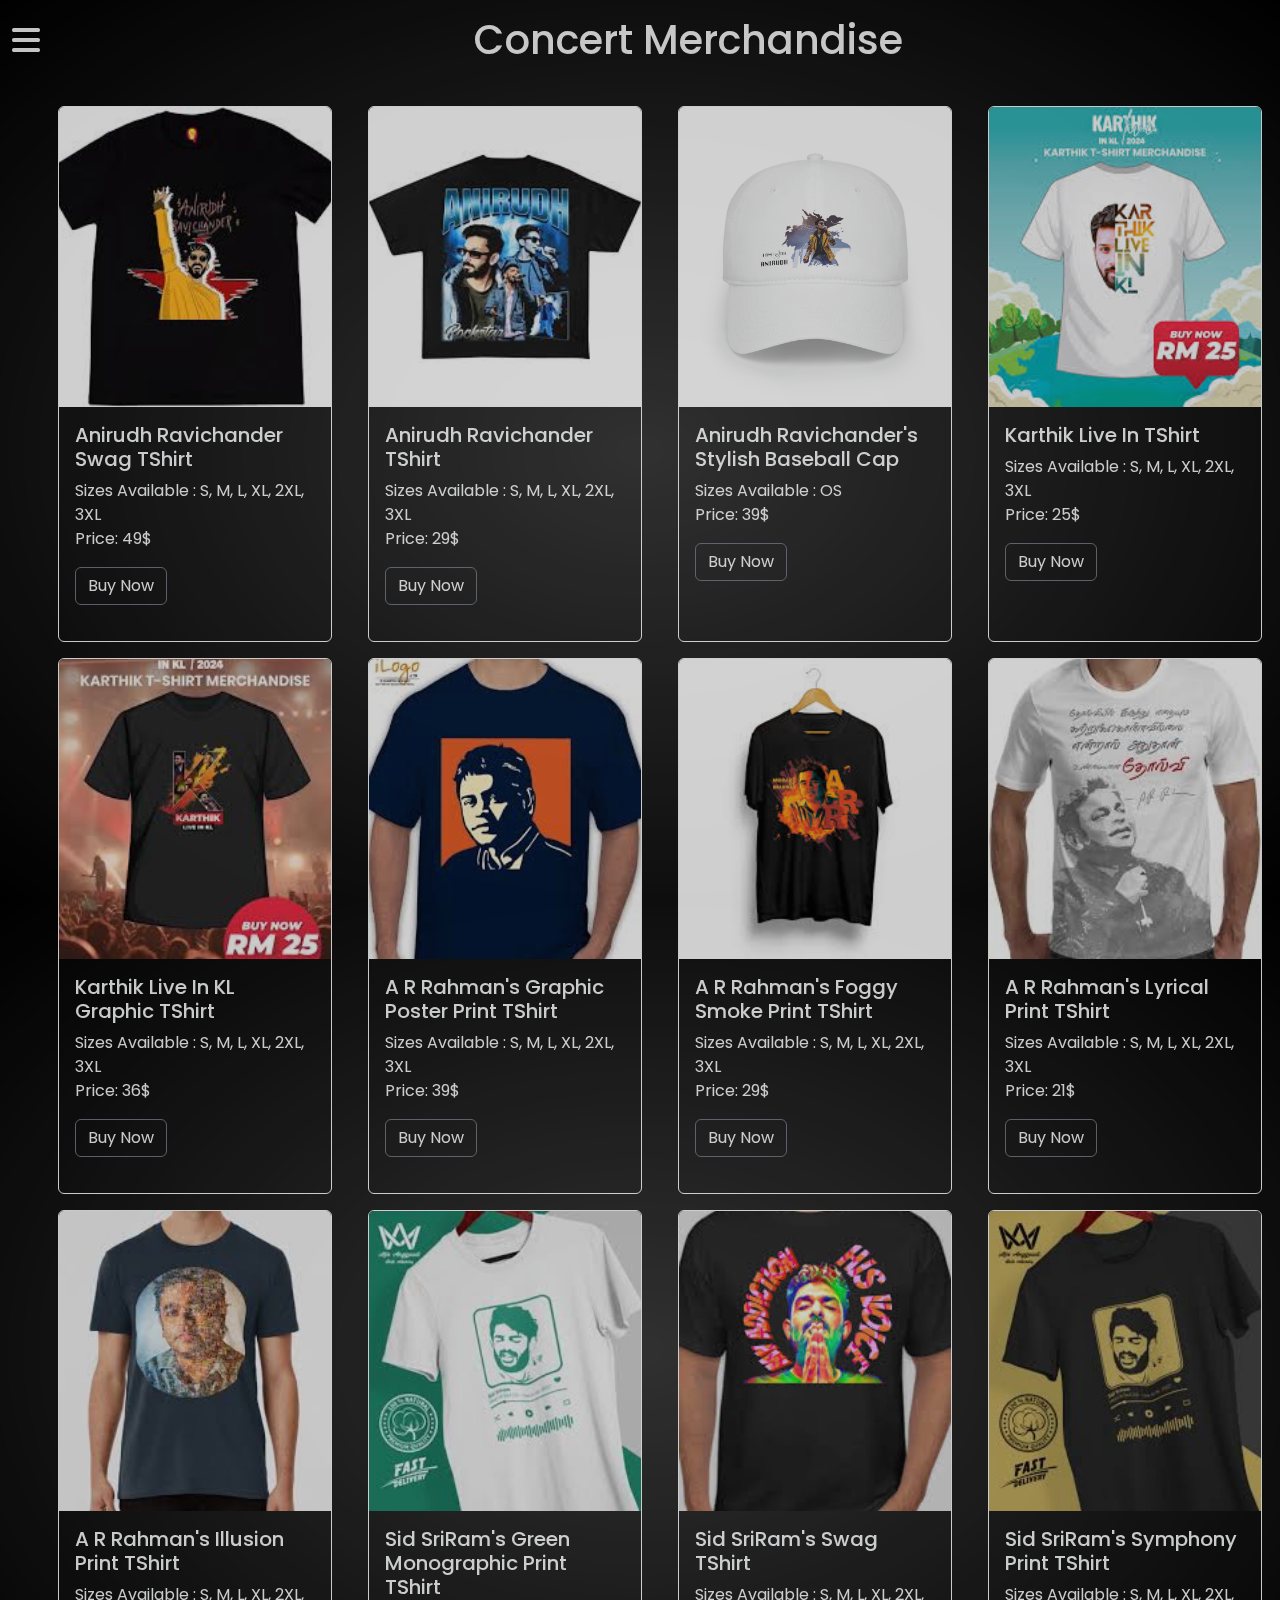
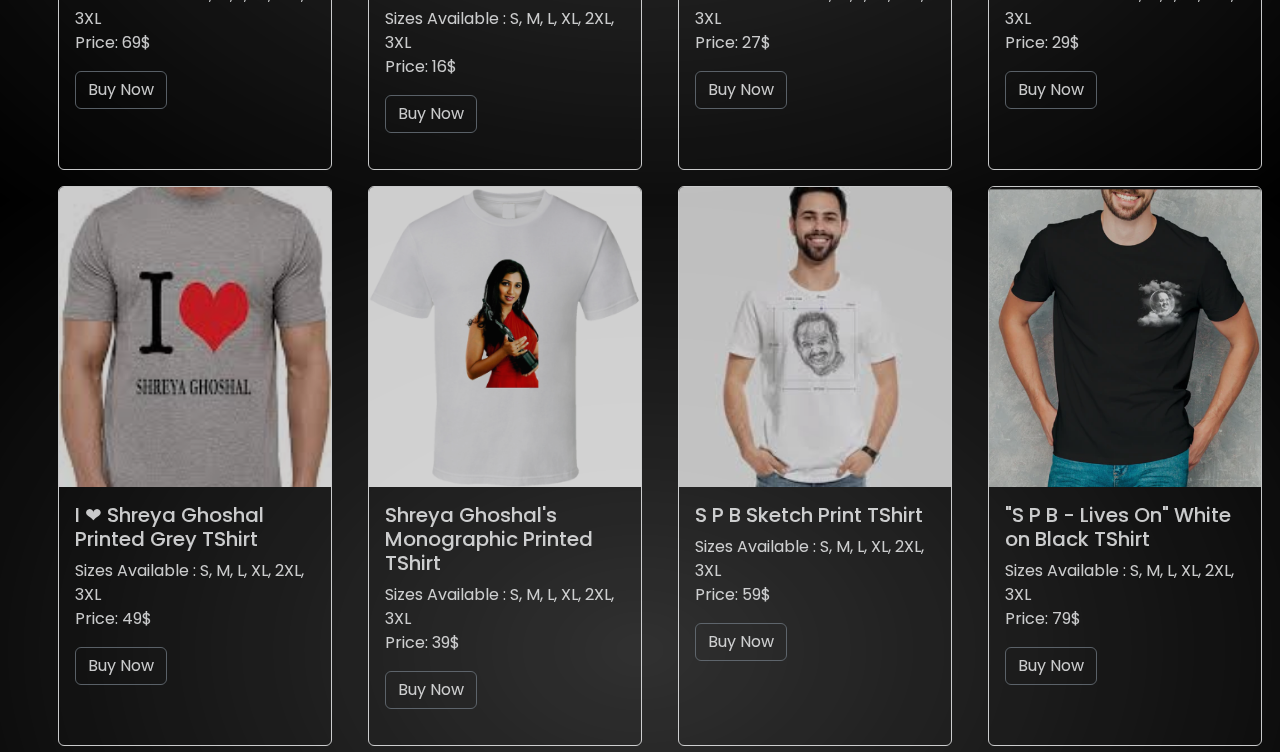
<file: ConcertMerchandise.html>
<!DOCTYPE html>
<html lang="en">

<head>
    <meta charset="UTF-8" />
    <meta http-equiv="X-UA-Compatible" content="IE=edge" />
    <meta name="viewport" content="width=device-width, initial-scale=1.0" />
    <title>ConcertConnect-Merchadise</title>
   
    <link rel="preconnect" href="https://fonts.googleapis.com">
    <link rel="preconnect" href="https://fonts.gstatic.com" crossorigin>
    <link
        href="https://fonts.googleapis.com/css2?family=Poppins:ital,wght@0,100;0,200;0,300;0,400;0,500;0,600;0,700;0,800;0,900;1,100;1,200;1,300;1,400;1,500;1,600;1,700;1,800;1,900&display=swap"
        rel="stylesheet">
    <link rel="stylesheet" href="https://cdnjs.cloudflare.com/ajax/libs/font-awesome/6.5.1/css/all.min.css">
    <link href="https://cdn.jsdelivr.net/npm/bootstrap@5.3.3/dist/css/bootstrap.min.css" rel="stylesheet"
        integrity="sha384-QWTKZyjpPEjISv5WaRU9OFeRpok6YctnYmDr5pNlyT2bRjXh0JMhjY6hW+ALEwIH" crossorigin="anonymous">
    <link rel="stylesheet" href="css/HomePage.css" />
</head>

<body>
    <div class="main">
        <div id="main_cards" class="main_content">
            <h1 class="heading">Concert Merchandise</h1>
            <div class="row row-cols-1 row-cols-md-4 g-3 me-5 my-3">
                <div class="col">
                    <div class="card text-light border-light bg-transparent h-100 ap_card">
                        <img src="img/merch1.jpeg" class="card-img-top cm_img" alt="...">
                        <div class="card-body">
                            <h5 class="card-title">Anirudh Ravichander Swag TShirt</h5>
                            <p class="card-text">Sizes Available : S, M, L, XL, 2XL, 3XL <br> Price: 49$ 
                            </p>
                            <a href="#" class="btn btn-outline-secondary text-light cm_btn">Buy Now</a>
                        </div>
                    </div>
                </div>
                <div class="col">
                    <div class="card text-light border-light bg-transparent h-100 ap_card">
                        <img src="img/merch2.jpeg" class="card-img-top cm_img" alt="...">
                        <div class="card-body">
                            <h5 class="card-title">Anirudh Ravichander TShirt</h5>
                            <p class="card-text">Sizes Available : S, M, L, XL, 2XL, 3XL <br> Price: 29$</p>
                            <a href="#" class="btn btn-outline-secondary text-light cm_btn">Buy Now</a>
                        </div>
                    </div>
                </div>
                <div class="col">
                    <div class="card text-light border-light bg-transparent h-100 ap_card">
                        <img src="img/merch16.jpg" class="card-img-top cm_img" alt="...">
                        <div class="card-body">
                            <h5 class="card-title">Anirudh Ravichander's Stylish Baseball Cap</h5>
                            <p class="card-text">Sizes Available : OS <br> Price: 39$</p>
                            <a href="#" class="btn btn-outline-secondary text-light cm_btn">Buy Now</a>
                        </div>
                    </div>
                </div>
                <div class="col">
                    <div class="card text-light border-light bg-transparent h-100 ap_card">
                        <img src="img/merch3.jpeg" class="card-img-top cm_img" alt="...">
                        <div class="card-body">
                            <h5 class="card-title">Karthik Live In TShirt</h5>
                            <p class="card-text">Sizes Available : S, M, L, XL, 2XL, 3XL <br> Price: 25$</p>
                            <a href="#" class="btn btn-outline-secondary text-light cm_btn">Buy Now</a>
                        </div>
                    </div>
                </div>
                <div class="col">
                    <div class="card text-light border-light bg-transparent h-100 ap_card">
                        <img src="img/merch4.jpeg" class="card-img-top cm_img" alt="...">
                        <div class="card-body">
                            <h5 class="card-title">Karthik Live In KL Graphic TShirt</h5>
                            <p class="card-text">Sizes Available : S, M, L, XL, 2XL, 3XL <br> Price: 36$</p>
                            <a href="#" class="btn btn-outline-secondary text-light cm_btn">Buy Now</a>
                        </div>
                    </div>
                </div>
                <div class="col">
                    <div class="card text-light border-light bg-transparent h-100 ap_card">
                        <img src="img/merch5.jpeg" class="card-img-top cm_img" alt="...">
                        <div class="card-body">
                            <h5 class="card-title">A R Rahman's Graphic Poster Print TShirt</h5>
                            <p class="card-text">Sizes Available : S, M, L, XL, 2XL, 3XL <br> Price: 39$</p>
                            <a href="#" class="btn btn-outline-secondary text-light cm_btn">Buy Now</a>
                        </div>
                    </div>
                </div>
                <div class="col">
                    <div class="card text-light border-light bg-transparent h-100 ap_card">
                        <img src="img/merch6.jpeg" class="card-img-top cm_img" alt="...">
                        <div class="card-body">
                            <h5 class="card-title">A R Rahman's Foggy Smoke Print TShirt</h5>
                            <p class="card-text">Sizes Available : S, M, L, XL, 2XL, 3XL <br> Price: 29$</p>
                            <a href="#" class="btn btn-outline-secondary text-light cm_btn">Buy Now</a>
                        </div>
                    </div>
                </div>
                <div class="col">
                    <div class="card text-light border-light bg-transparent h-100 ap_card">
                        <img src="img/merch7.jpeg" class="card-img-top cm_img" alt="...">
                        <div class="card-body">
                            <h5 class="card-title">A R Rahman's Lyrical Print TShirt</h5>
                            <p class="card-text">Sizes Available : S, M, L, XL, 2XL, 3XL <br> Price: 21$</p>
                            <a href="#" class="btn btn-outline-secondary text-light cm_btn">Buy Now</a>
                        </div>
                    </div>
                </div>
                <div class="col">
                    <div class="card text-light border-light bg-transparent h-100 ap_card">
                        <img src="img/merch8.jpeg" class="card-img-top cm_img" alt="...">
                        <div class="card-body">
                            <h5 class="card-title">A R Rahman's Illusion Print TShirt</h5>
                            <p class="card-text">Sizes Available : S, M, L, XL, 2XL, 3XL <br> Price: 69$</p>
                            <a href="#" class="btn btn-outline-secondary text-light cm_btn">Buy Now</a>
                        </div>
                    </div>
                </div>
                <div class="col">
                    <div class="card text-light border-light bg-transparent h-100 ap_card">
                        <img src="img/merch9.jpeg" class="card-img-top cm_img" alt="...">
                        <div class="card-body">
                            <h5 class="card-title">Sid SriRam's Green Monographic Print TShirt</h5>
                            <p class="card-text">Sizes Available : S, M, L, XL, 2XL, 3XL <br> Price: 16$</p>
                            <a href="#" class="btn btn-outline-secondary text-light cm_btn">Buy Now</a>
                        </div>
                    </div>
                </div>
                <div class="col">
                    <div class="card text-light border-light bg-transparent h-100 ap_card">
                        <img src="img/merch10.jpeg" class="card-img-top cm_img" alt="...">
                        <div class="card-body">
                            <h5 class="card-title">Sid SriRam's Swag TShirt</h5>
                            <p class="card-text">Sizes Available : S, M, L, XL, 2XL, 3XL <br> Price: 27$</p>
                            <a href="#" class="btn btn-outline-secondary text-light cm_btn">Buy Now</a>
                        </div>
                    </div>
                </div>
                <div class="col">
                    <div class="card text-light border-light bg-transparent h-100 ap_card">
                        <img src="img/merch11.jpeg" class="card-img-top cm_img" alt="...">
                        <div class="card-body">
                            <h5 class="card-title">Sid SriRam's Symphony Print TShirt</h5>
                            <p class="card-text">Sizes Available : S, M, L, XL, 2XL, 3XL <br> Price: 29$</p>
                            <a href="#" class="btn btn-outline-secondary text-light cm_btn">Buy Now</a>
                        </div>
                    </div>
                </div>
                <div class="col">
                    <div class="card text-light border-light bg-transparent h-100 ap_card">
                        <img src="img/merch12.jpeg" class="card-img-top cm_img" alt="...">
                        <div class="card-body">
                            <h5 class="card-title">I ❤ Shreya Ghoshal Printed Grey TShirt</h5>
                            <p class="card-text">Sizes Available : S, M, L, XL, 2XL, 3XL <br> Price: 49$</p>
                            <a href="#" class="btn btn-outline-secondary text-light cm_btn">Buy Now</a>
                        </div>
                    </div>
                </div>
                <div class="col">
                    <div class="card text-light border-light bg-transparent h-100 ap_card">
                        <img src="img/merch13.png" class="card-img-top cm_img" alt="...">
                        <div class="card-body">
                            <h5 class="card-title">Shreya Ghoshal's Monographic Printed TShirt</h5>
                            <p class="card-text">Sizes Available : S, M, L, XL, 2XL, 3XL <br> Price: 39$</p>
                            <a href="#" class="btn btn-outline-secondary text-light cm_btn">Buy Now</a>
                        </div>
                    </div>
                </div>
                <div class="col">
                    <div class="card text-light border-light bg-transparent h-100 ap_card">
                        <img src="img/merch14.jpeg" class="card-img-top cm_img" alt="...">
                        <div class="card-body">
                            <h5 class="card-title">S P B Sketch Print TShirt</h5>
                            <p class="card-text">Sizes Available : S, M, L, XL, 2XL, 3XL <br> Price: 59$</p>
                            <a href="#" class="btn btn-outline-secondary text-light cm_btn">Buy Now</a>
                        </div>
                    </div>
                </div>
                <div class="col">
                    <div class="card text-light border-light bg-transparent h-100 ap_card">
                        <img src="img/merch15.png" class="card-img-top cm_img" alt="...">
                        <div class="card-body">
                            <h5 class="card-title">"S P B - Lives On" White on Black TShirt</h5>
                            <p class="card-text">Sizes Available : S, M, L, XL, 2XL, 3XL <br> Price: 79$</p>
                            <a href="#" class="btn btn-outline-secondary text-light cm_btn">Buy Now</a>
                        </div>
                    </div>
                </div>
            </div>
        </div>
        <div class="main_box">
            <input type="checkbox" id="check" />
            <div class="nav_icon">
                <div class="btn_one">
                    <label for="check" style="color: white">
                        <i class="fa-solid fa-bars"></i>
                    </label>
                </div>
            </div>
            <div class="sidebar_menu">
                <div class="logo">
                    <a href="HomePage.html">Concert Connect</a>
                </div>
    
                <div class="btn_two">
                    <label for="check">
                        <i class="fa-solid fa-xmark"></i>
                    </label>
                </div>
    
                <div class="menu">
                    <ul>
                        <li>
                            <a href="ConcertListings.html">Concert Listings</a>
                        </li>
                        <li>
                            <a href="Artistprofiles.html">Artist Profiles</a>
                        </li>
                        <li>
                            <a href="#">Concert Merchandise</a>
                        </li>
                        <!-- <li>
                            <a href="Blog.html">Blog</a>
                        </li>
                        <li>
                            <a href="Feedback.html">Feedback</a>
                        </li> -->
                        <li>
                            <a href="index.html">Logout</a>
                        </li>
                    </ul>
                </div>
                <div class="social_media">
                    <ul>
                        <a href="#"><i class="fa-brands fa-facebook"></i></i></a>
                        <a href="#"><i class="fa-brands fa-twitter"></i></a>
                        <a href="#"><i class="fa-brands fa-instagram"></i></i></a>
                        <a href="#"><i class="fa-brands fa-youtube"></i></a>
                    </ul>
                </div>
            </div>
        </div>
    </div>
    <script src="https://cdn.jsdelivr.net/npm/@popperjs/core@2.11.8/dist/umd/popper.min.js"
        integrity="sha384-I7E8VVD/ismYTF4hNIPjVp/Zjvgyol6VFvRkX/vR+Vc4jQkC+hVqc2pM8ODewa9r"
        crossorigin="anonymous"></script>
    <script src="https://cdn.jsdelivr.net/npm/bootstrap@5.3.3/dist/js/bootstrap.min.js"
        integrity="sha384-0pUGZvbkm6XF6gxjEnlmuGrJXVbNuzT9qBBavbLwCsOGabYfZo0T0to5eqruptLy"
        crossorigin="anonymous"></script>
</body>

</html>
</file>
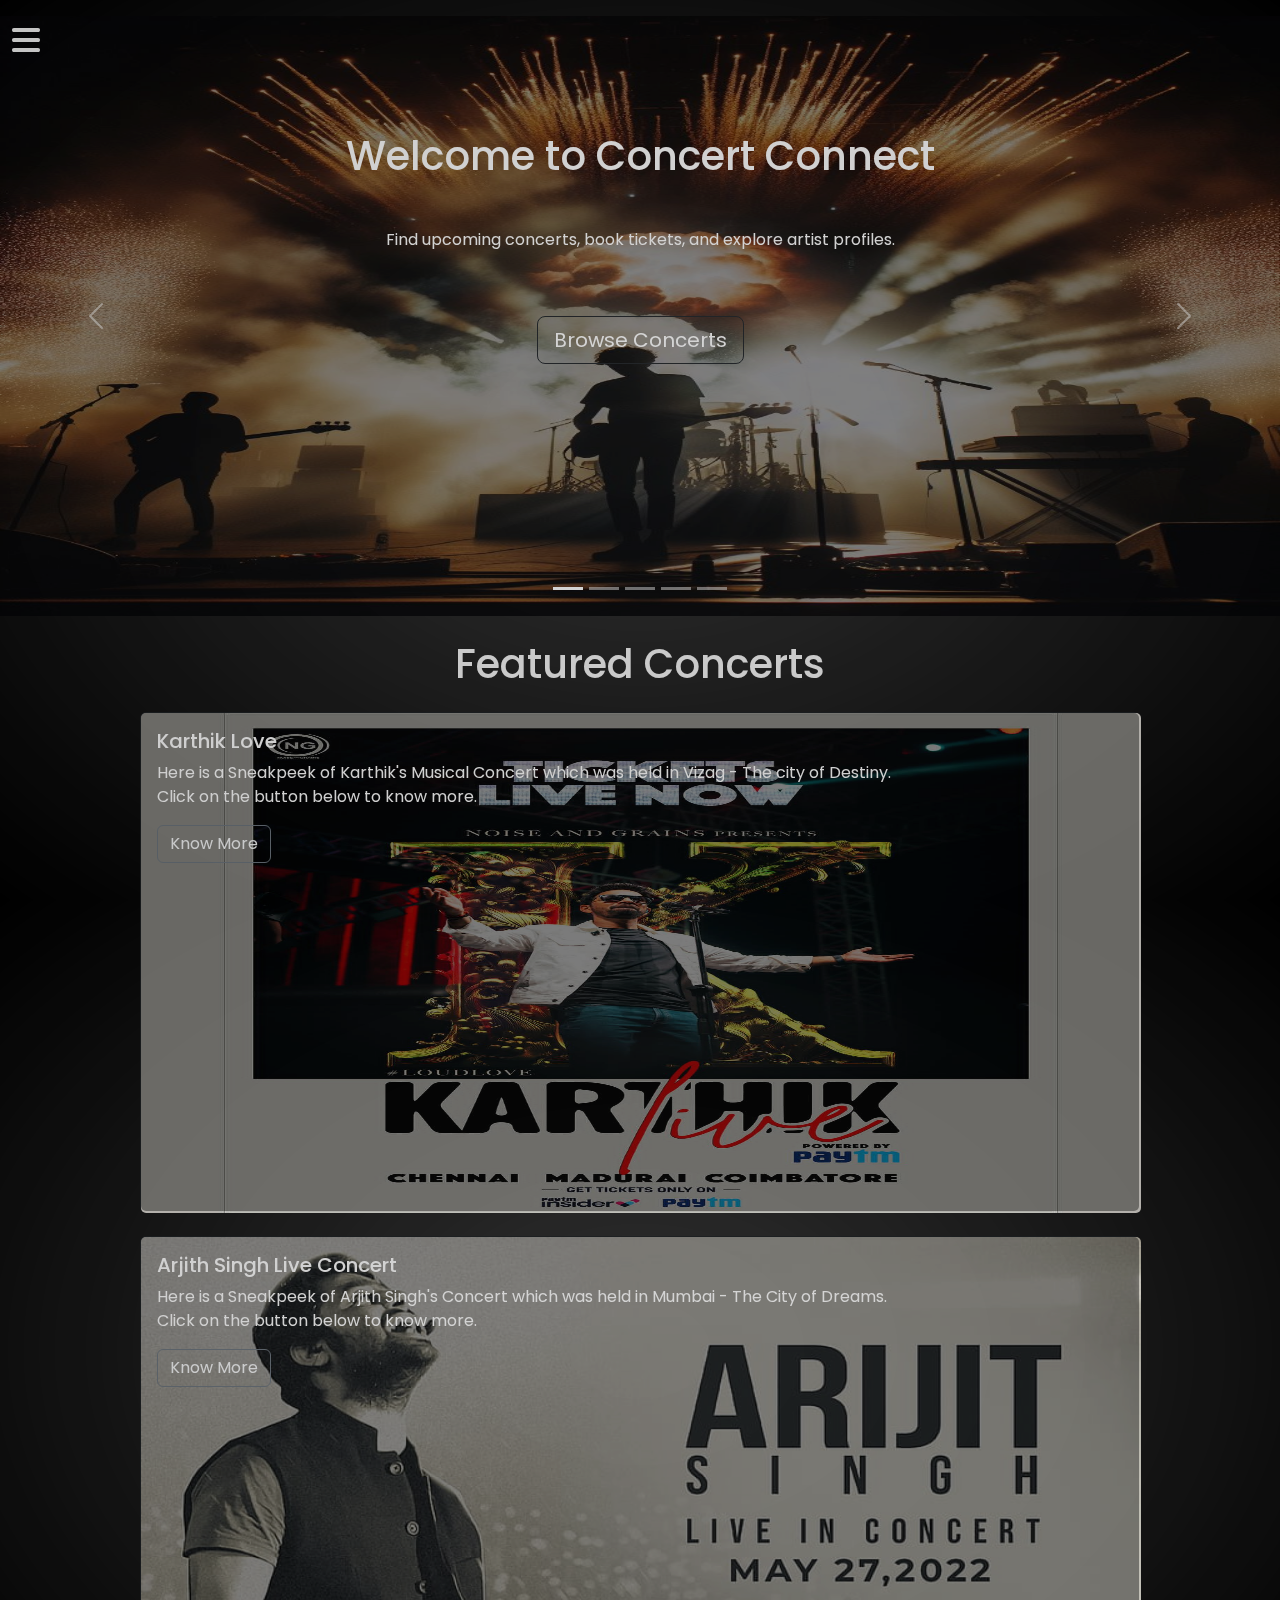
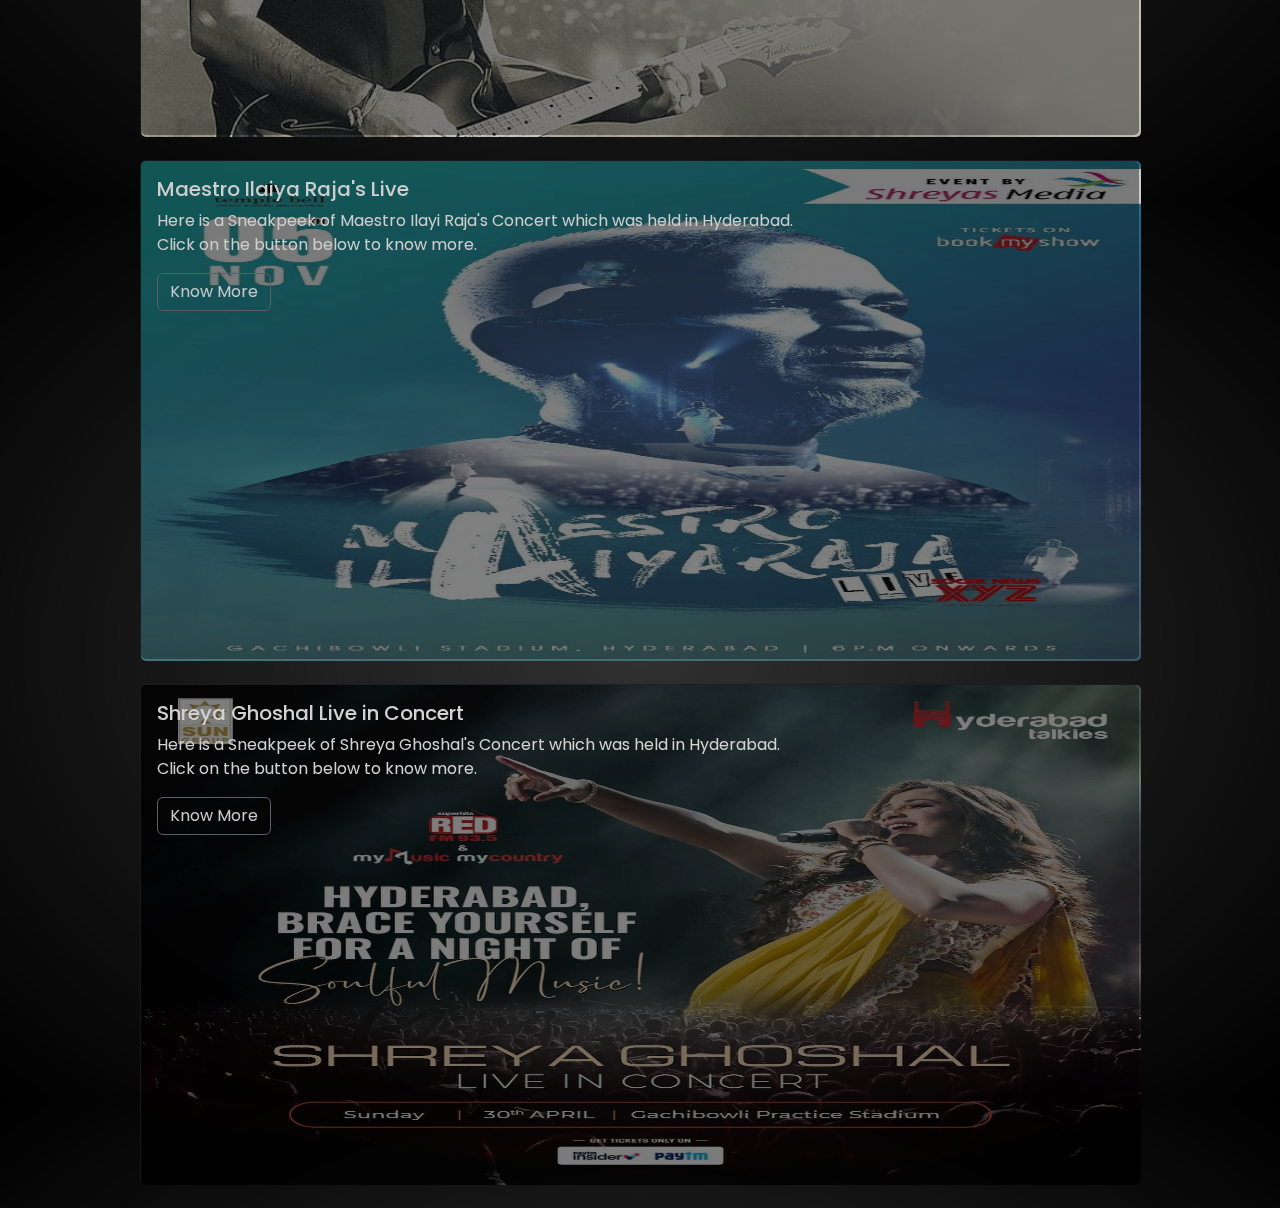
<file: HomePage.html>
<!DOCTYPE html>
<html lang="en">

<head>
    <meta charset="UTF-8" />
    <meta http-equiv="X-UA-Compatible" content="IE=edge" />
    <meta name="viewport" content="width=device-width, initial-scale=1.0" />
    <title>ConcertConnect-Home</title>
    
    <link rel="preconnect" href="https://fonts.googleapis.com">
    <link rel="preconnect" href="https://fonts.gstatic.com" crossorigin>
    <link
        href="https://fonts.googleapis.com/css2?family=Poppins:ital,wght@0,100;0,200;0,300;0,400;0,500;0,600;0,700;0,800;0,900;1,100;1,200;1,300;1,400;1,500;1,600;1,700;1,800;1,900&display=swap"
        rel="stylesheet">
    <link rel="stylesheet" href="https://cdnjs.cloudflare.com/ajax/libs/font-awesome/6.5.1/css/all.min.css">
    <link href="https://cdn.jsdelivr.net/npm/bootstrap@5.3.3/dist/css/bootstrap.min.css" rel="stylesheet"
        integrity="sha384-QWTKZyjpPEjISv5WaRU9OFeRpok6YctnYmDr5pNlyT2bRjXh0JMhjY6hW+ALEwIH" crossorigin="anonymous">
        <link rel="stylesheet" href="css/HomePage.css" />
</head>

<body>
    <div class="main">
        <div class="main_content">
            <div id="hero-carousel" class="carousel slide" data-bs-ride="carousel">
                <div class="carousel-indicators">
                    <button type="button" data-bs-target="#hero-carousel" data-bs-slide-to="0" class="active"
                        aria-current="true" aria-label="Slide 1"></button>
                    <button type="button" data-bs-target="#hero-carousel" data-bs-slide-to="1" aria-label="Slide 2"></button>
                    <button type="button" data-bs-target="#hero-carousel" data-bs-slide-to="2" aria-label="Slide 3"></button>
                    <button type="button" data-bs-target="#hero-carousel" data-bs-slide-to="3" aria-label="Slide 4"></button>
                    <button type="button" data-bs-target="#hero-carousel" data-bs-slide-to="4" aria-label="Slide 5"></button>
                </div>
                <div class="carousel-inner">
                    <div class="carousel-item active c-item">
                        <img src="img/carousel1.jpeg" class="d-block w-100 c-img" alt="...">
                        <div class="carousel-caption top-0 mt-5 carousel-text">
                            <h1 class="m-4 p-4">Welcome to Concert Connect</h1>
                            <p>Find upcoming concerts, book tickets, and explore artist profiles.</p>
                            <a href="ConcertListings.html" class="btn btn-outline-dark text-white btn-lg m-5 carousel-btn">Browse Concerts</a>
                        </div>
                    </div>
                    <div class="carousel-item c-item">
                        <img src="img/carousel-5.jpeg" class="d-block w-100 c-img" alt="...">
                        <div class="carousel-caption top-0 mt-5 carousel-text">
                            <h1 class="m-4 p-4">Welcome to Concert Connect</h1>
                            <p>Find upcoming concerts, book tickets, and explore artist profiles.</p>
                            <a href="ConcertListings.html" class="btn btn-outline-dark text-white btn-lg m-5 carousel-btn">Browse Concerts</a>
                        </div>
                    </div>
                    <div class="carousel-item c-item">
                        <img src="img/carousel-6.jpeg" class="d-block w-100 c-img" alt="...">
                        <div class="carousel-caption top-0 mt-5 carousel-text">
                            <h1 class="m-4 p-4">Welcome to Concert Connect</h1>
                            <p>Find upcoming concerts, book tickets, and explore artist profiles.</p>
                            <a href="ConcertListings.html" class="btn btn-outline-dark text-white btn-lg m-5 carousel-btn">Browse Concerts</a>
                        </div>
                    </div>
                    <div class="carousel-item c-item">
                        <img src="img/carousel-10.jpg" class="d-block w-100 c-img" alt="...">
                        <div class="carousel-caption top-0 mt-5 carousel-text">
                            <h1 class="m-4 p-4">Welcome to Concert Connect</h1>
                            <p>Find upcoming concerts, book tickets, and explore artist profiles.</p>
                            <a href="ConcertListings.html" class="btn btn-outline-dark text-white btn-lg m-5 carousel-btn">Browse Concerts</a>
                        </div>
                    </div>
                    <div class="carousel-item c-item">
                        <img src="img/carousel-8.jpeg" class="d-block w-100 c-img" alt="...">
                        <div class="carousel-caption top-0 mt-5 carousel-text">
                            <h1 class="m-4 p-4">Welcome to Concert Connect</h1>
                            <p>Find upcoming concerts, book tickets, and explore artist profiles.</p>
                            <a href="ConcertListings.html" class="btn btn-outline-dark text-white btn-lg m-5 carousel-btn">Browse Concerts</a>
                        </div>
                    </div>
                </div>
                <button class="carousel-control-prev" type="button" data-bs-target="#hero-carousel" data-bs-slide="prev">
                    <span class="carousel-control-prev-icon" aria-hidden="true"></span>
                    <span class="visually-hidden">Previous</span>
                </button>
                <button class="carousel-control-next" type="button" data-bs-target="#hero-carousel" data-bs-slide="next">
                    <span class="carousel-control-next-icon" aria-hidden="true"></span>
                    <span class="visually-hidden">Next</span>
                </button>
            </div>
            <br>
            <div class="fearured-concerts">
                <h1 class="heading">Featured  Concerts</h1>
                <div class="card text-bg-dark fc-card mx-auto m-4" style="max-width: 1000px; ">
                    <img src="img/concertlisting-16.jpg" class="card-img fc-img" alt="...">
                    <div class="card-img-overlay fc-text">
                        <h5 class="card-title">Karthik Love</h5>
                        <p class="card-text">Here is a Sneakpeek of  Karthik's Musical Concert which was held in Vizag - The city of Destiny. <br> Click on the button below to know more.
                            </p>
                            <a href="ConcertListings.html" class="btn btn-outline-secondary text-light">Know More</a>
                        <!-- <p class="card-text"><small>Last updated 3 mins ago</small></p> -->
                    </div>
                </div>
                <div class="card text-bg-dark fc-card mx-auto m-4" style="max-width: 1000px; ">
                    <img src="img/concertlisting-13.jpg" class="card-img fc-img" alt="...">
                    <div class="card-img-overlay fc-text">
                        <h5 class="card-title">Arjith Singh Live Concert </h5>
                        <p class="card-text">Here is a Sneakpeek of Arjith Singh's Concert which was held in Mumbai - The City of Dreams. <br> Click on the button below to know more.
                            </p>
                            <a href="ConcertListings.html" class="btn btn-outline-secondary text-light">Know More</a>
                        <!-- <p class="card-text"><small>Last updated 3 mins ago</small></p> -->
                    </div>
                </div>
                <div class="card text-bg-dark fc-card mx-auto m-4" style="max-width: 1000px; ">
                    <img src="img/concertlisting-11.jpg" class="card-img fc-img" alt="...">
                    <div class="card-img-overlay fc-text">
                        <h5 class="card-title">Maestro Ilaiya Raja's Live</h5>
                        <p class="card-text">Here is a Sneakpeek of Maestro Ilayi Raja's Concert which was held in Hyderabad. <br> Click on the button below to know more.
                            </p>
                            <a href="ConcertListings.html" class="btn btn-outline-secondary text-light">Know More</a>
                        <!-- <p class="card-text"><small>Last updated 3 mins ago</small></p> -->
                    </div>
                </div>
                <div class="card text-bg-dark fc-card mx-auto m-4" style="max-width: 1000px; ">
                    <img src="img/concertlisting-20.jpg" class="card-img fc-img" alt="...">
                    <div class="card-img-overlay fc-text">
                        <h5 class="card-title">Shreya Ghoshal Live in Concert</h5>
                        <p class="card-text">Here is a Sneakpeek of Shreya Ghoshal's Concert which was held in Hyderabad. <br> Click on the button below to know
                        more.
                            </p>
                            <a href="ConcertListings.html" class="btn btn-outline-secondary text-light">Know More</a>
                        <!-- <p class="card-text"><small>Last updated 3 mins ago</small></p> -->
                    </div>
                </div>
            </div>
        </div>
        <div class="main_box">
            <input type="checkbox" id="check" />
            <div class="nav_icon">
                <div class="btn_one">
                    <label for="check" style="color: white">
                        <i class="fa-solid fa-bars"></i>
                    </label>
                </div>
            </div>
            
            <div class="sidebar_menu">
                <div class="logo">
                    <a href="#">Concert Connect</a>
                </div>
        
                <div class="btn_two">
                    <label for="check">
                        <i class="fa-solid fa-xmark"></i>
                    </label>
                </div>
        
                <div class="menu">
                    <ul>
                        <li>
                            <a href="ConcertListings.html">Concert Listings</a>
                        </li>
                        <li>
                            <a href="Artistprofiles.html">Artist Profiles</a>
                        </li>
                        <li>
                            <a href="ConcertMerchandise.html">Concert Merchandise</a>
                        </li>
                        <!-- <li>
                            <a href="Blog.html">Blog</a>
                        </li>
                        <li>
                            <a href="Feedback.html">Feedback</a>
                        </li> -->
                        <li>
                            <a href="index.html">Logout</a>
                        </li>
                    </ul>
                </div>
                <div class="social_media">
                    <ul>
                        <a href="#"><i class="fa-brands fa-facebook"></i></i></a>
                        <a href="#"><i class="fa-brands fa-twitter"></i></a>
                        <a href="#"><i class="fa-brands fa-instagram"></i></i></a>
                        <a href="#"><i class="fa-brands fa-youtube"></i></a>
                    </ul>
                </div>
            </div>
        
        </div>

        
    
    
    
    
    <script src="https://cdn.jsdelivr.net/npm/@popperjs/core@2.11.8/dist/umd/popper.min.js"
        integrity="sha384-I7E8VVD/ismYTF4hNIPjVp/Zjvgyol6VFvRkX/vR+Vc4jQkC+hVqc2pM8ODewa9r"
        crossorigin="anonymous"></script>
    <script src="https://cdn.jsdelivr.net/npm/bootstrap@5.3.3/dist/js/bootstrap.min.js"
        integrity="sha384-0pUGZvbkm6XF6gxjEnlmuGrJXVbNuzT9qBBavbLwCsOGabYfZo0T0to5eqruptLy"
        crossorigin="anonymous"></script>
</body>
</html>
</file>
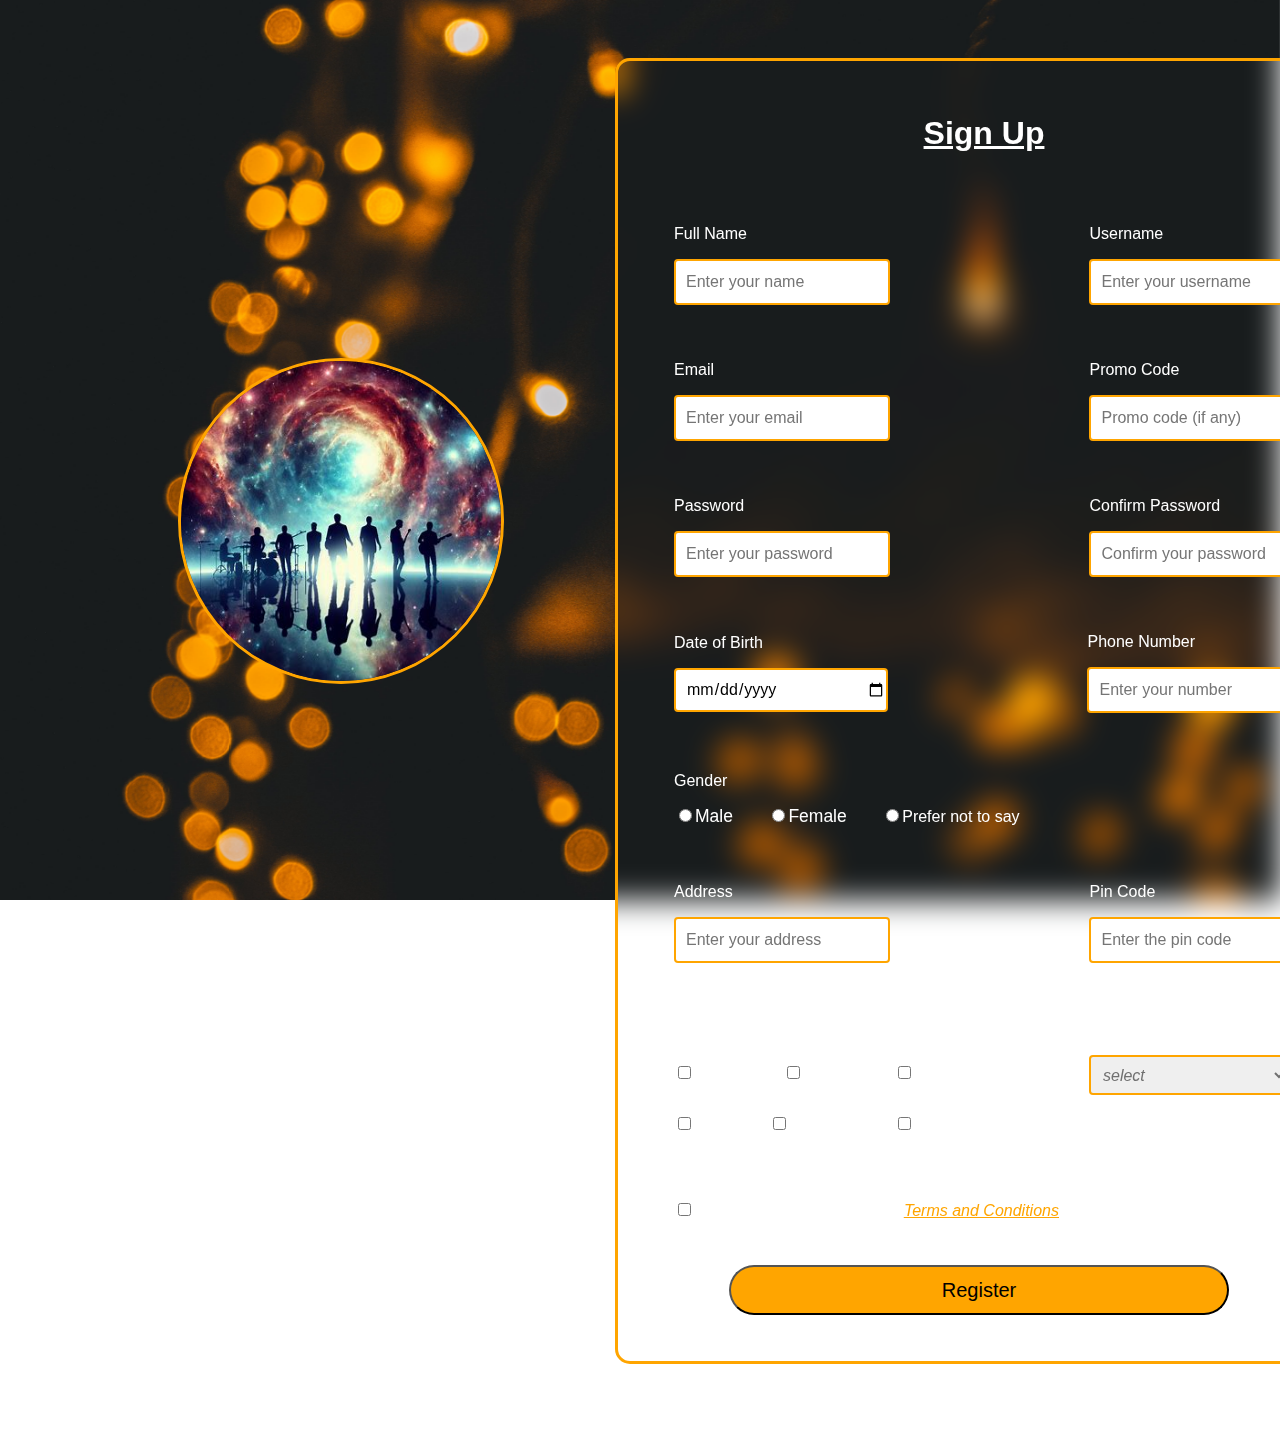
<file: SignUp.html>
<!-- Registration Form -->

<!DOCTYPE html>
<html lang="en">
<head>
    <meta charset="UTF-8">
    <meta name="viewport" content="width=device-width, initial-scale=1.0">
    <title>Sign Up</title>
    <style>
        
        #background {
            width: 100%;
            height: 100%;
            object-fit: cover;
            position: fixed;
            left: 0;
            right: 0;
            top: 0;
            bottom: 0;
        }

        * {
            font-family: Arial;
        }

        #position1 {
            display: inline-block;
            width: 730px;
            height: 1300px;
            position:absolute;
            left: 615px;
            margin-top: 50px;
            margin-bottom: 500px;
            border-radius: 15px;
            border: 3.5px solid orange;
            backdrop-filter: blur(15px);
            color: white;
        }

        #image1{
            display: inline-block;
            position: relative;
            top: 350px;
            left: 170px;
            width: 320px;
            height: fit-content;
            border: 8px solid white;
            border-radius: 80%;
            border: 3.2px solid orange;
            animation: rotatembu 25s infinite linear;
        }

        form{
            padding-top: 25px;
        }

        fieldset {
            width: 700px;
            height: 1350px;
            border-color: transparent;
        }

        .flex1 {
            display: inline-block;
            margin-left: 40px;
        }

        .flex2 {
            display: inline-block;
            margin-left: 195px;
        }

        .box {
            width: 200px;
            height: 40px;
            border: 2px solid orange;
            border-radius: 4px;
            outline: none;
        }

        input {
            padding-left: 10px;
            font-size: 16px;
        }

        .box:hover {
            border: 3px solid orange;
        }

        #fullname {
            margin-bottom: 40px;
        }

        #email {
            margin-bottom: 40px;
        }

        #Password {
            margin-bottom: 40px;
        }

        #dob {
            margin-bottom: 10px;
        }

        #Gender {
            margin-left: 40px;
            margin-top: 50px;
            margin-bottom: 40px;
        }

        #gender11 {
            margin-right: 30px;
            font-size: 17.5px;
        }

        #gender12 {
            margin-right: 30px;
            font-size: 17.5px;
        }

        #gender13 {
            font-size: 17.5px;
        }

        #address {
            margin-bottom: 40px;
        }

        #pin {
            display: inline-block;
            bottom: 10px;
            margin-bottom: 40px;
        }

        #terms {
            display: inline-block;
            position: relative;
            bottom: 25px;
            left: 40px;
        }

        #register {
            width: 500px;
            height: 50px;
            position: relative;
            left: 95px;
            top: 20px;
            font-size: 20px;
            background-color: orange;
            border-top-right-radius: 30px;
            border-top-left-radius: 30px;
            border-bottom-left-radius: 30px;
            border-bottom-right-radius: 30px;
        }

        @keyframes rotatembu {
            from { transform: rotate(0deg); }
            to { transform: rotate(360deg); }
        }

        #register:hover {
              border: 2px solid white;
              background-color: rgb(230, 150, 0);
        }

        #c1 {
            margin-right: 30px;
            font-size: 17.5px;
        }

        #c2 {
            margin-right: 30px;
            font-size: 17.5px;
        }

        #c3 {
            font-size: 17.5px;
        }

        .c11 {
            margin-left: -3px;
        }

        .c12 {
            margin-left: 17px;
        }

        .c13 {
            display: inline-block;
            margin-top: 30px;
        }

        .c14 {
            display: inline-block;
            margin-top: 10px;
        }

        #year {
            position: relative;
            left: 260px;
            bottom: 130px;
        }

        select {
            font-style: italic;
            color: rgb(112, 112, 112);
            padding-left: 8px;
            font-size: 16px;
        }

    </style>
</head>
<body>
    
    <img src="img/orange-background.webp" alt="BackGround" id="background"> 

    <img src="img/concert-image3.jpg" alt="" id="image1">

    <div id="position1">
    <fieldset>
    <form action="index.php" method="post">
        <h1 align="center"><u>Sign Up</u></h1><br><br>

        <div id="fullname" class="flex1" id="flex3">
            <p>Full Name</p>
            <input type="text" name="name1" id="name1" placeholder="Enter your name" class="box" required>
        </div>

        <div id="username" class="flex2" id="flex3">
            <p>Username</p>
            <input type="text" name="uname1" id="name1" placeholder="Enter your username" class="box" required>
        </div>

        <div id="email" class="flex1" class="flex4">
            <p>Email</p>
            <input type="email" name="email1" id="email1" placeholder="Enter your email" class="box" required>
        </div>

        <div id="roll" class="flex2" class="flex4">
            <p>Promo Code</p>
            <input type="text" name="promo1" id="promo1" placeholder="Promo code (if any)" class="box">
        </div>

        <div id="Password" class="flex1" class="flex5">
            <p>Password</p>
            <input type="password" name="password1" id="password1" placeholder="Enter your password" class="box" required>
        </div>

        <div id="ConfirmPassword" class="flex2" class="flex5">
            <p>Confirm Password</p>
            <input type="password" name="password2" id="password2" placeholder="Confirm your password" class="box" required>
        </div>

        <div id="dob" class="flex1" class="flex5">
            <p>Date of Birth</p>
            <input type="date" name="dob1" id="dob1" class="box" required>
        </div>

        <div id="Phone" class="flex2" class="flex4">
            <p>Phone Number</p>
            <input type="tel" name="phone1" id="phone1" placeholder="Enter your number" class="box" required>
        </div>

        <div id="Gender">
            <p>Gender</p>
            <span id="gender11"><label for="gender1"><input type="radio" name="gender" value="Male" id="gender1">Male</label></span>
            <span id="gender12"><label for="gender2"><input type="radio" name="gender" value="Female" id="gender2">Female</label></span>
            <label for="gender3"><input type="radio" name="gender" value="Prefer not to say" id="gender3">Prefer not to say</label>
        </div>

        <div id="address" class="flex1" class="flex5">
            <p>Address</p>
            <input type="text" name="address1" id="address1" placeholder="Enter your address" class="box">
        </div>

        <div id="pin" class="flex2" class="flex4">
            <p>Pin Code</p>
            <input type="number" name="pin1" id="pin1" placeholder="Enter the pin code" class="box">
        </div>

        <div id="course" class="flex1" class="flex5">
            <p>Select Languages</p>
            <div class="c14"><span id="c1"><label for="course1"><input type="checkbox" name="lan[]" id="course1" value="English">English</label></span>
            <span id="c2" class="c11"><label for="course2"><input type="checkbox" name="lan[]" id="course2" value="Hindi">Hindi</label></span>
            <span id="c3" class="c12"><label for="course3"><input type="checkbox" name="lan[]" id="course3" value="Telugu">Telugu</label></span></div><br>
            <div class="c13">
            <span id="c1"><label for="course4"><input type="checkbox" name="lan[]" id="course4" value="Tamil">Tamil</label></span>
            <span id="c2"><label for="course5"><input type="checkbox" name="lan[]" id="course5" value="Kannada">Kannada</label></span>
            <span id="c3"><label for="course6"><input type="checkbox" name="lan[]" id="course6" value="Malayalam">Malayalam</label></span>
        </div>
        </div>

        <div id="year" class="flex2" class="flex4">
        <p>Ticket Type</p>
        <select name="type" id="type" class="box" required>
            <option value="select" disabled selected>select</option>
            <option value="General">General</option>
            <option value="VIP">VIP</option>
            <option value="Student Discount">Student Discount</option>
            <option value="Early Bird">Early Bird</option>
            <option value="Other">Other</option>
        </select>
        </div>

        <div id="terms">
            <label for="reg"><input type="checkbox" id="reg" required>
            <span id="reg"><i>By registering, I agree to the </label><a href=""><u style="color:orange;">Terms and Conditions</u></a></i></span>
        </div>
        
        <!-- <input type="submit" id="register" value="Register"> -->
        <button id="register">Register</button>
    </form>
    </fieldset>
    </div>

</body>
</html>
</file>
<file: css/HomePage.css>
* {
    margin: 0;
    padding: 0;
    box-sizing: border-box;
    font-family: 'Poppins', sans-serif;
}


body {
    background-image: radial-gradient(rgba(0, 0, 0, 0.772),black);
    min-height: 100vh;
    background-color: hsla(0, 0%, 0%, 0.164);
    opacity: 0.8;
    background-size: cover;
    overflow-x: hidden;
    overflow-y: scroll;
    color: whitesmoke;
}


#main_cards{
    left: 3rem;
}

.main_content {
    color: whitesmoke;
    position: absolute;
    left: 0;
    top: 1rem;
    width: 100%;
}
.nav_icon{
    position: fixed;
    top: 0rem;
}
.btn_one i {
    color: whitesmoke;
    font-size: 2rem;
    font-weight: 700;
    top: 0.5rem;
    left: 0.75rem;
    position: absolute;
    /* left: 5rem; */
    line-height: 4rem;
    cursor: pointer;
    transition: all 0.1s linear;
    z-index: 9999;
}

.sidebar_menu {
    position: fixed;
    left: -16rem;
    min-height: 100vh;
    width: 15rem;
    background-color: rgba(0,0,0);
    /* background-color: transparent; */
    /* box-shadow: 0 0 0.25rem rgba(255, 255, 255, 0.5); */
    transition: all 0.3s linear;
}

.sidebar_menu .logo {
    position: absolute;
    width: 100%;
    line-height: 2rem;
    box-shadow: 0 2px 4px rgba(255, 255, 255, 0.5);
    height: 5.25rem;
}

.sidebar_menu .logo a {
    position: absolute;
    top: 1rem;
    left: 3.25rem;
    color: whitesmoke;
    text-decoration: none;
    font-size: 1.75rem;
    font-weight: 400;
}

.sidebar_menu .menu {
    position: absolute;
    width: 100%;
    top: 5rem;
}

.sidebar_menu .btn_two i {
    color: gray;
    font-size: 1.5rem;
    line-height: 4rem;
    position: absolute;
    left: 13.5rem;
    /* opacity: 0; */
    cursor: pointer;
    transition: all 0.3s linear;
}

.sidebar_menu .menu li {
    list-style-type: none;
    margin-top: 0.25rem;
    padding: 1rem 1rem;
}

.sidebar_menu .menu i,
a {
    color: whitesmoke;
    text-decoration: none;
    font-size: 1.15rem;
    transition: all 0.3s linear;
}

.sidebar_menu .menu i {
    padding-right: 0.25rem;
}

.sidebar_menu .social_media {
    position: absolute;
    left: 10%;
    bottom: 1.75rem;
}

.sidebar_menu .social_media i {
    color: whitesmoke;
    opacity: 0.6;
    padding: 0 0.5rem;
}
#hero-carousel{
    position: sticky;
    left: -4rem;
    top:  -60rem;
    
}
.carousel-btn:hover{
    transform: scale(1.1);
    box-shadow: 0.5px 0.5px 20px rgba(255, 255, 255, 0.5);
}
.c-item {
    height: 600px;
    width: 100vw;
}

.c-img {
    height: 100%;
    /* object-fit: cover; */
    filter: brightness(0.6);
    position:  relative;
}
.featured-concerts{
    position: relative;
}
.heading{
    text-align: center;
}
.fc-card{
    height: 500px;
}
.fc-img{
    min-height: 500px;
}
.fc-card:hover{
    cursor: pointer;
    transition: all 0.3s ease;
    scale: 1.01;
    box-shadow: 0.5px 0.5px 20px rgba(255, 255, 255, 0.5);
}
.fc-text{
    background-color: hsla(0, 0%, 0%, 0.404);
}
.ap_img{
    height: 200px;
}
.ap_card{
    margin: 10px;
}
.ap_card:hover{
    cursor: pointer;
    transition: all 0.3s ease;
    scale: 1.03;
    box-shadow: 0.5px 0.5px 20px rgba(255, 255, 255, 0.5);
}
.ap-btn:hover{
    scale: 1.03;
    box-shadow: 0.5px 0.5px 5px rgba(255, 255, 255, 0.5);
}

.card-img{
    width: 1000px;
    height: 300px;
}
.card-img :hover {
    cursor: pointer;
    scale: 1.1;
}
.cl_card{
    margin: 15px;
}
.cl_btn:hover {
    scale: 1.03;
    box-shadow: 0.5px 0.5px 10px rgba(255, 255, 255, 0.5);
}
.cl_card .cl_img{
    height: 20rem;
}
.cl_card:hover {
    cursor: pointer;
    transition: all 0.3s ease;
    scale: 1.03;
    box-shadow: 0.5px 0.5px 20px rgba(255, 255, 255, 0.5);
}
.cm_img{
    height: 300px;
    object-fit: cover;
}
.cm_btn:hover{
    scale: 1.03;
    box-shadow: 0.5px 0.5px 5px rgba(255, 255, 255, 0.5);
}
#footer{
    visibility: hidden;
    position: sticky;
    bottom: 0;
}
#check {
    display: none;
}

.sidebar_menu .menu li:hover {
    /* box-shadow: 0 0 4px rgba(255, 255, 255, 0.5); */
    scale: 1.05;
}

.btn_one i:hover {
    font-size: 2.5rem;
}

.btn_two i:hover {
    font-size: 1.75rem;
}

.sidebar_menu .social_media i:hover {
    opacity: 1;
    transform: scale(1.3);
}

#check:checked~.sidebar_menu{
    left: 0;
}

#check:checked~.main_content {
    left: 17rem;
}

#check:checked~.btn_one {
    opacity: 0;
}

#check:checked~.sidebar_menu .btn_two i {
    opacity: 1;
}

#check:checked ~ .main-content{
    background-color:  rgba(255, 255, 255, 0.669);;
}
</file>
